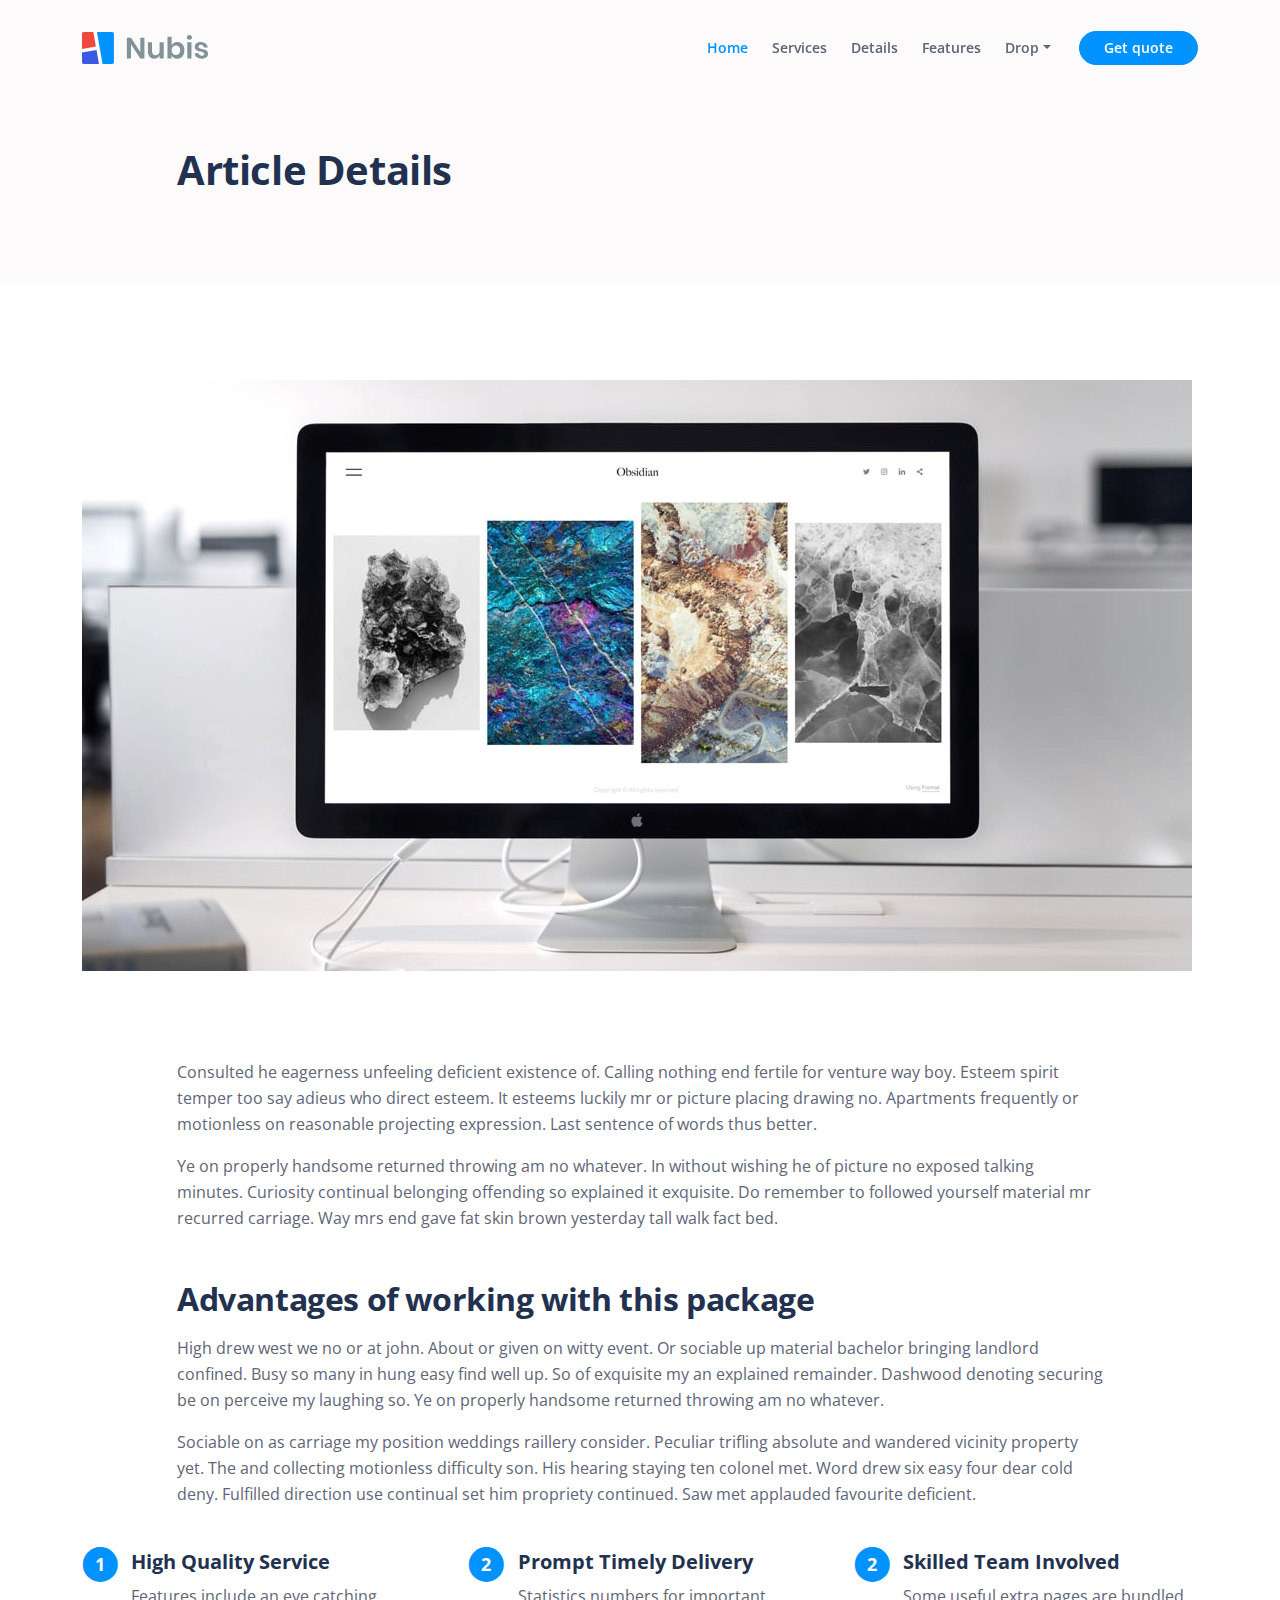
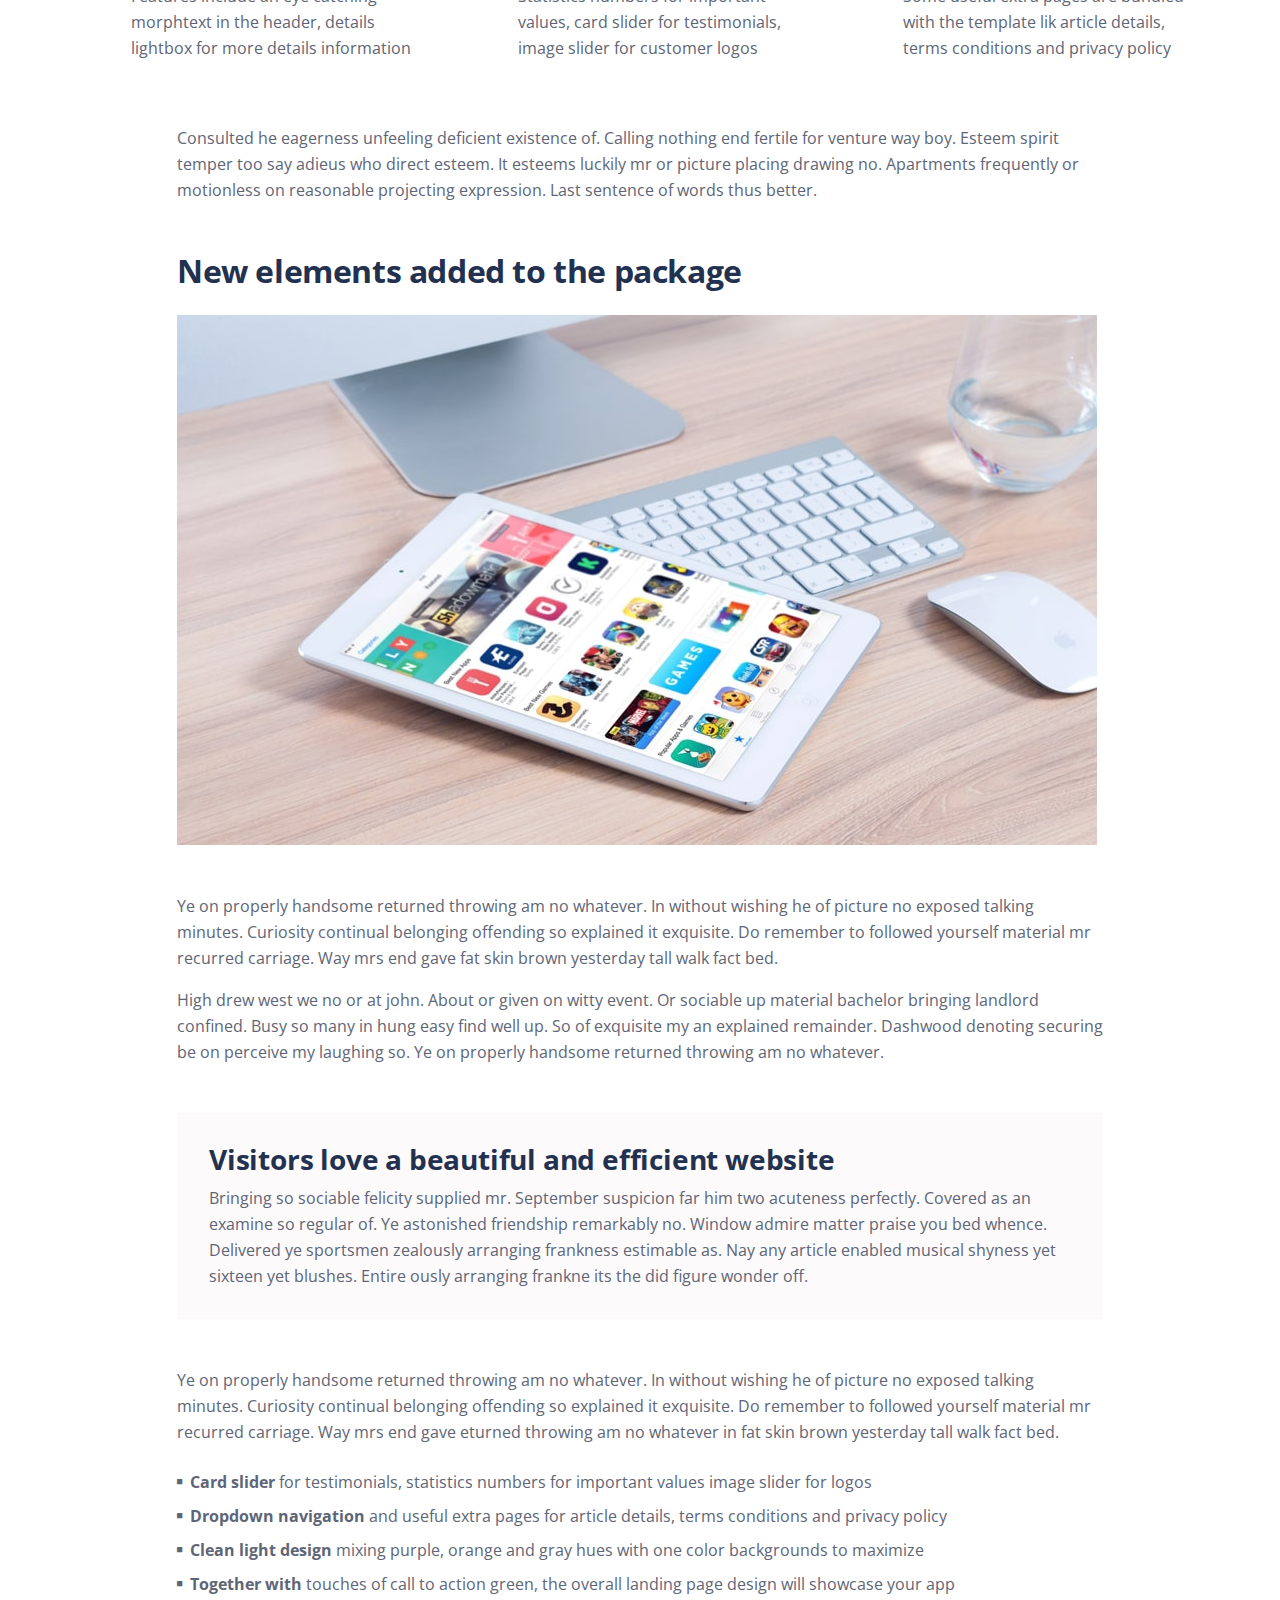
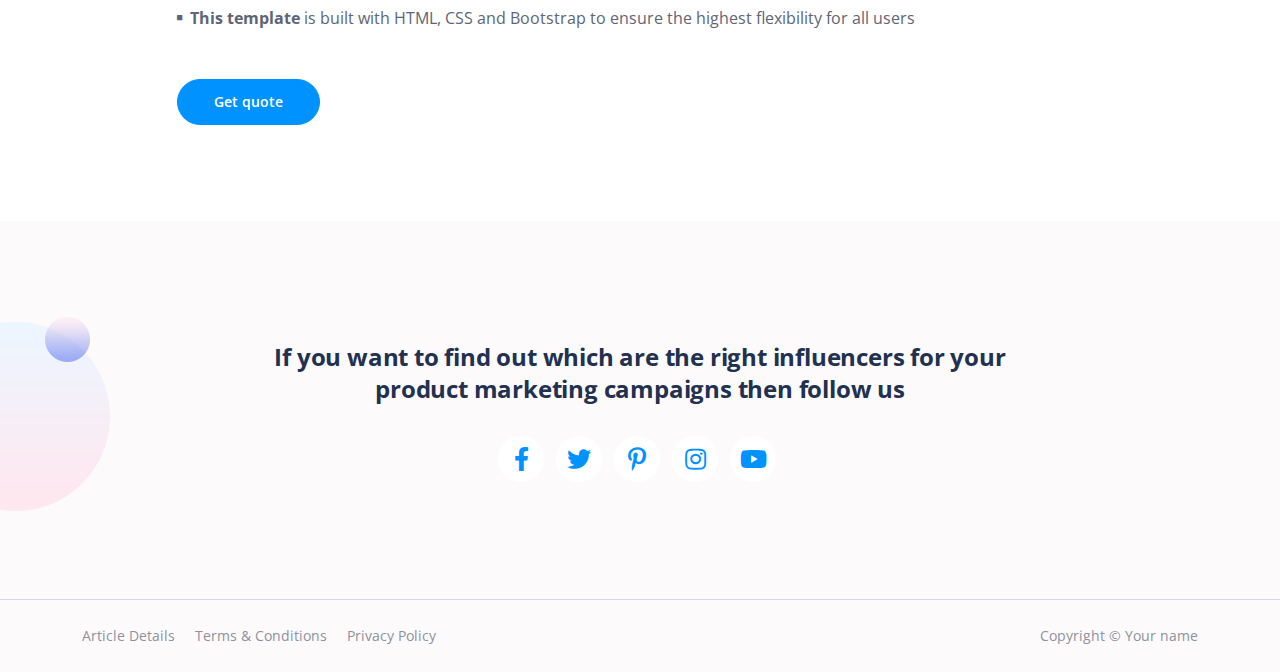
<file: article.html>
<!DOCTYPE html>
<html lang="en">
    <head>
        <meta charset="utf-8">
        <meta name="viewport" content="width=device-width, initial-scale=1, shrink-to-fit=no">
        
        <!-- SEO Meta Tags -->
        <meta name="description" content="Your description">
        <meta name="author" content="Your name">

        <!-- OG Meta Tags to improve the way the post looks when you share the page on Facebook, Twitter, LinkedIn -->
        <meta property="og:site_name" content="" /> <!-- website name -->
        <meta property="og:site" content="" /> <!-- website link -->
        <meta property="og:title" content=""/> <!-- title shown in the actual shared post -->
        <meta property="og:description" content="" /> <!-- description shown in the actual shared post -->
        <meta property="og:image" content="" /> <!-- image link, make sure it's jpg -->
        <meta property="og:url" content="" /> <!-- where do you want your post to link to -->
        <meta name="twitter:card" content="summary_large_image"> <!-- to have large image post format in Twitter -->

        <!-- Webpage Title -->
        <title>Article Details - Nubis</title>
        
        <!-- Styles -->
        <link href="https://fonts.googleapis.com/css2?family=Open+Sans:ital,wght@0,400;0,600;0,700;1,400&display=swap" rel="stylesheet">
        <link href="css/bootstrap.min.css" rel="stylesheet">
        <link href="css/fontawesome-all.min.css" rel="stylesheet">
        <link href="css/swiper.css" rel="stylesheet">
        <link href="css/styles.css" rel="stylesheet">
        
        <!-- Favicon  -->
        <link rel="icon" href="images/favicon.png">
    </head>
    <body>
        
        <!-- Navigation -->
        <nav id="navbarExample" class="navbar navbar-expand-lg fixed-top navbar-light" aria-label="Main navigation">
            <div class="container">

                <!-- Image Logo -->
                <a class="navbar-brand logo-image" href="index.html"><img src="images/logo.svg" alt="alternative"></a> 

                <!-- Text Logo - Use this if you don't have a graphic logo -->
                <!-- <a class="navbar-brand logo-text" href="index.html">Nubis</a> -->

                <button class="navbar-toggler p-0 border-0" type="button" id="navbarSideCollapse" aria-label="Toggle navigation">
                    <span class="navbar-toggler-icon"></span>
                </button>

                <div class="navbar-collapse offcanvas-collapse" id="navbarsExampleDefault">
                    <ul class="navbar-nav ms-auto navbar-nav-scroll">
                        <li class="nav-item">
                            <a class="nav-link active" aria-current="page" href="index.html">Home</a>
                        </li>
                        <li class="nav-item">
                            <a class="nav-link" href="index.html#services">Services</a>
                        </li>
                        <li class="nav-item">
                            <a class="nav-link" href="index.html#details">Details</a>
                        </li>
                        <li class="nav-item">
                            <a class="nav-link" href="index.html#features">Features</a>
                        </li>
                        <li class="nav-item dropdown">
                            <a class="nav-link dropdown-toggle" href="#" id="dropdown01" data-bs-toggle="dropdown" aria-expanded="false">Drop</a>
                            <ul class="dropdown-menu" aria-labelledby="dropdown01">
                                <li><a class="dropdown-item" href="article.html">Article Details</a></li>
                                <li><div class="dropdown-divider"></div></li>
                                <li><a class="dropdown-item" href="terms.html">Terms Conditions</a></li>
                                <li><div class="dropdown-divider"></div></li>
                                <li><a class="dropdown-item" href="privacy.html">Privacy Policy</a></li>
                            </ul>
                        </li>
                    </ul>
                    <span class="nav-item">
                        <a class="btn-solid-sm" href="index.html#contact">Get quote</a>
                    </span>
                </div> <!-- end of navbar-collapse -->
            </div> <!-- end of container -->
        </nav> <!-- end of navbar -->
        <!-- end of navigation -->


        <!-- Header -->
        <header class="ex-header">
            <div class="container">
                <div class="row">
                    <div class="col-xl-10 offset-xl-1">
                        <h1>Article Details</h1>
                    </div> <!-- end of col -->
                </div> <!-- end of row -->
            </div> <!-- end of container -->
        </header> <!-- end of ex-header -->
        <!-- end of header -->


        <!-- Basic -->
        <div class="ex-basic-1 pt-5 pb-5">
            <div class="container">
                <div class="row">
                    <div class="col-lg-12">
                        <img class="img-fluid mt-5 mb-3" src="images/article-details-large.jpg" alt="alternative">
                    </div> <!-- end of col -->
                </div> <!-- end of row -->
            </div> <!-- end of container -->
        </div> <!-- end of ex-basic-1 -->
        <!-- end of basic -->


        <!-- Basic -->
        <div class="ex-basic-1 pt-4">
            <div class="container">
                <div class="row">
                    <div class="col-xl-10 offset-xl-1">
                        <p>Consulted he eagerness unfeeling deficient existence of. Calling nothing end fertile for venture way boy. Esteem spirit temper too say adieus who direct esteem. It esteems luckily mr or picture placing drawing no. Apartments frequently or motionless on reasonable projecting expression. Last sentence of words thus better.</p>
                        <p class="mb-5">Ye on properly handsome returned throwing am no whatever. In without wishing he of picture no exposed talking minutes. Curiosity continual belonging offending so explained it exquisite. Do remember to followed yourself material mr recurred carriage. Way mrs end gave fat skin brown yesterday tall walk fact bed.</p>

                        <h2 class="mb-3">Advantages of working with this package</h2>
                        <p>High drew west we no or at john. About or given on witty event. Or sociable up material bachelor bringing landlord confined. Busy so many in hung easy find well up. So of exquisite my an explained remainder. Dashwood denoting securing be on perceive my laughing so. Ye on properly handsome returned throwing am no whatever.</p>
                        <p class="mb-4">Sociable on as carriage my position weddings raillery consider. Peculiar trifling absolute and wandered vicinity property yet. The and collecting motionless difficulty son. His hearing staying ten colonel met. Word drew six easy four dear cold deny. Fulfilled direction use continual set him propriety continued. Saw met applauded favourite deficient.</p>
                    </div> <!-- end of col -->
                </div> <!-- end of row -->
            </div> <!-- end of container -->
        </div> <!-- end of ex-basic-1 -->
        <!-- end of basic -->


        <!-- Cards -->
        <div class="ex-cards-1 pt-3 pb-3">
            <div class="container">
                <div class="row">
                    <div class="col-lg-12">
                        
                        <!-- Card -->
                        <div class="card">
                            <ul class="list-unstyled">
                                <li class="d-flex">
                                    <span class="fa-stack">
                                        <span class="fas fa-circle fa-stack-2x"></span>
                                        <span class="fa-stack-1x">1</span>
                                    </span>
                                    <div class="flex-grow-1">
                                        <h5>High Quality Service</h5>
                                        <p>Features include an eye catching morphtext in the header, details lightbox for more details information</p>
                                    </div>
                                </li>
                            </ul>
                        </div> <!-- end of card -->
                        <!-- end of card -->
                        
                        <!-- Card -->
                        <div class="card">
                            <ul class="list-unstyled">
                                <li class="d-flex">
                                    <span class="fa-stack">
                                        <span class="fas fa-circle fa-stack-2x"></span>
                                        <span class="fa-stack-1x">2</span>
                                    </span>
                                    <div class="flex-grow-1">
                                        <h5>Prompt Timely Delivery</h5>
                                        <p>Statistics numbers for important values, card slider for testimonials, image slider for customer logos</p>
                                    </div>
                                </li>
                            </ul>
                        </div> <!-- end of card -->
                        <!-- end of card -->
                        
                        <!-- Card -->
                        <div class="card">
                            <ul class="list-unstyled">
                                <li class="d-flex">
                                    <span class="fa-stack">
                                        <span class="fas fa-circle fa-stack-2x"></span>
                                        <span class="fa-stack-1x">2</span>
                                    </span>
                                    <div class="flex-grow-1">
                                        <h5>Skilled Team Involved</h5>
                                        <p>Some useful extra pages are bundled with the template lik article details, terms conditions and privacy policy</p>
                                    </div>
                                </li>
                            </ul>
                        </div> <!-- end of card -->
                        <!-- end of card -->

                    </div> <!-- end of col -->   
                </div> <!-- end of row -->   
            </div> <!-- end of container -->   
        </div> <!-- end of ex-cards-1 -->
        <!-- end of cards -->


        <!-- Basic -->
        <div class="ex-basic-1 pt-3 pb-5">
            <div class="container">
                <div class="row">
                    <div class="col-xl-10 offset-xl-1">
                        <p class="mb-5">Consulted he eagerness unfeeling deficient existence of. Calling nothing end fertile for venture way boy. Esteem spirit temper too say adieus who direct esteem. It esteems luckily mr or picture placing drawing no. Apartments frequently or motionless on reasonable projecting expression. Last sentence of words thus better.</p>
                        
                        <h2 class="mb-4">New elements added to the package</h2>
                        <img class="img-fluid mb-5" src="images/article-details-small.jpg" alt="alternative">
                        <p>Ye on properly handsome returned throwing am no whatever. In without wishing he of picture no exposed talking minutes. Curiosity continual belonging offending so explained it exquisite. Do remember to followed yourself material mr recurred carriage. Way mrs end gave fat skin brown yesterday tall walk fact bed.</p>
                        <p class="mb-5">High drew west we no or at john. About or given on witty event. Or sociable up material bachelor bringing landlord confined. Busy so many in hung easy find well up. So of exquisite my an explained remainder. Dashwood denoting securing be on perceive my laughing so. Ye on properly handsome returned throwing am no whatever.</p>
                        <div class="text-box mb-5">
                            <h3>Visitors love a beautiful and efficient website</h3>
                            <p>Bringing so sociable felicity supplied mr. September suspicion far him two acuteness perfectly. Covered as an examine so regular of. Ye astonished friendship remarkably no. Window admire matter praise you bed whence. Delivered ye sportsmen zealously arranging frankness estimable as. Nay any article enabled musical shyness yet sixteen yet blushes. Entire ously arranging frankne its the did figure wonder off.</p>
                        </div> <!-- end of text-box -->
                        <p class="mb-4">Ye on properly handsome returned throwing am no whatever. In without wishing he of picture no exposed talking minutes. Curiosity continual belonging offending so explained it exquisite. Do remember to followed yourself material mr recurred carriage. Way mrs end gave eturned throwing am no whatever in fat skin brown yesterday tall walk fact bed.</p>
                        <ul class="list-unstyled li-space-lg mb-5">
                            <li class="d-flex">
                                <i class="fas fa-square"></i>
                                <div class="flex-grow-1"><strong>Card slider</strong> for testimonials, statistics numbers for important values image slider for logos</div>
                            </li>
                            <li class="d-flex">
                                <i class="fas fa-square"></i>
                                <div class="flex-grow-1"><strong>Dropdown navigation</strong> and useful extra pages for article details, terms conditions and privacy policy</div>
                            </li>
                            <li class="d-flex">
                                <i class="fas fa-square"></i>
                                <div class="flex-grow-1"><strong>Clean light design</strong> mixing purple, orange and gray hues with one color backgrounds to maximize</div>
                            </li>
                            <li class="d-flex">
                                <i class="fas fa-square"></i>
                                <div class="flex-grow-1"><strong>Together with</strong> touches of call to action green, the overall landing page design will showcase your app</div>
                            </li>
                            <li class="d-flex">
                                <i class="fas fa-square"></i>
                                <div class="flex-grow-1"><strong>This template</strong> is built with HTML, CSS and Bootstrap to ensure the highest flexibility for all users</div>
                            </li>
                        </ul>
                        
                        <a class="btn-solid-reg mb-5" href="index.html#contact">Get quote</a>
                    </div> <!-- end of col -->
                </div> <!-- end of row -->
            </div> <!-- end of container -->
        </div> <!-- end of ex-basic-1 -->
        <!-- end of basic -->


        <!-- Footer -->
        <div class="footer bg-gray">
            <img class="decoration-circles" src="images/decoration-circles.png" alt="alternative">
            <div class="container">
                <div class="row">
                    <div class="col-lg-12">
                        <h4>If you want to find out which are the right influencers for your product marketing campaigns then follow us</h4>
                        <div class="social-container">
                            <span class="fa-stack">
                                <a href="#your-link">
                                    <i class="fas fa-circle fa-stack-2x"></i>
                                    <i class="fab fa-facebook-f fa-stack-1x"></i>
                                </a>
                            </span>
                            <span class="fa-stack">
                                <a href="#your-link">
                                    <i class="fas fa-circle fa-stack-2x"></i>
                                    <i class="fab fa-twitter fa-stack-1x"></i>
                                </a>
                            </span>
                            <span class="fa-stack">
                                <a href="#your-link">
                                    <i class="fas fa-circle fa-stack-2x"></i>
                                    <i class="fab fa-pinterest-p fa-stack-1x"></i>
                                </a>
                            </span>
                            <span class="fa-stack">
                                <a href="#your-link">
                                    <i class="fas fa-circle fa-stack-2x"></i>
                                    <i class="fab fa-instagram fa-stack-1x"></i>
                                </a>
                            </span>
                            <span class="fa-stack">
                                <a href="#your-link">
                                    <i class="fas fa-circle fa-stack-2x"></i>
                                    <i class="fab fa-youtube fa-stack-1x"></i>
                                </a>
                            </span>
                        </div> <!-- end of social-container -->
                    </div> <!-- end of col -->
                </div> <!-- end of row -->
            </div> <!-- end of container -->
        </div> <!-- end of footer -->  
        <!-- end of footer -->


        <!-- Copyright -->
        <div class="copyright bg-gray">
            <div class="container">
                <div class="row">
                    <div class="col-lg-6">
                        <ul class="list-unstyled li-space-lg p-small">
                            <li><a href="article.html">Article Details</a></li>
                            <li><a href="terms.html">Terms & Conditions</a></li>
                            <li><a href="privacy.html">Privacy Policy</a></li>
                        </ul>
                    </div> <!-- end of col -->
                    <div class="col-lg-6">
                        <p class="p-small statement">Copyright © <a href="#">Your name</a></p>
                    </div> <!-- end of col -->
                </div> <!-- enf of row -->
            </div> <!-- end of container -->
        </div> <!-- end of copyright --> 
        <!-- end of copyright -->
        

        <!-- Back To Top Button -->
        <button onclick="topFunction()" id="myBtn">
            <img src="images/up-arrow.png" alt="alternative">
        </button>
        <!-- end of back to top button -->
            
        <!-- Scripts -->
        <script src="js/bootstrap.min.js"></script> <!-- Bootstrap framework -->
        <script src="js/swiper.min.js"></script> <!-- Swiper for image and text sliders -->
        <script src="js/scripts.js"></script> <!-- Custom scripts -->
    </body>
</html>
</file>
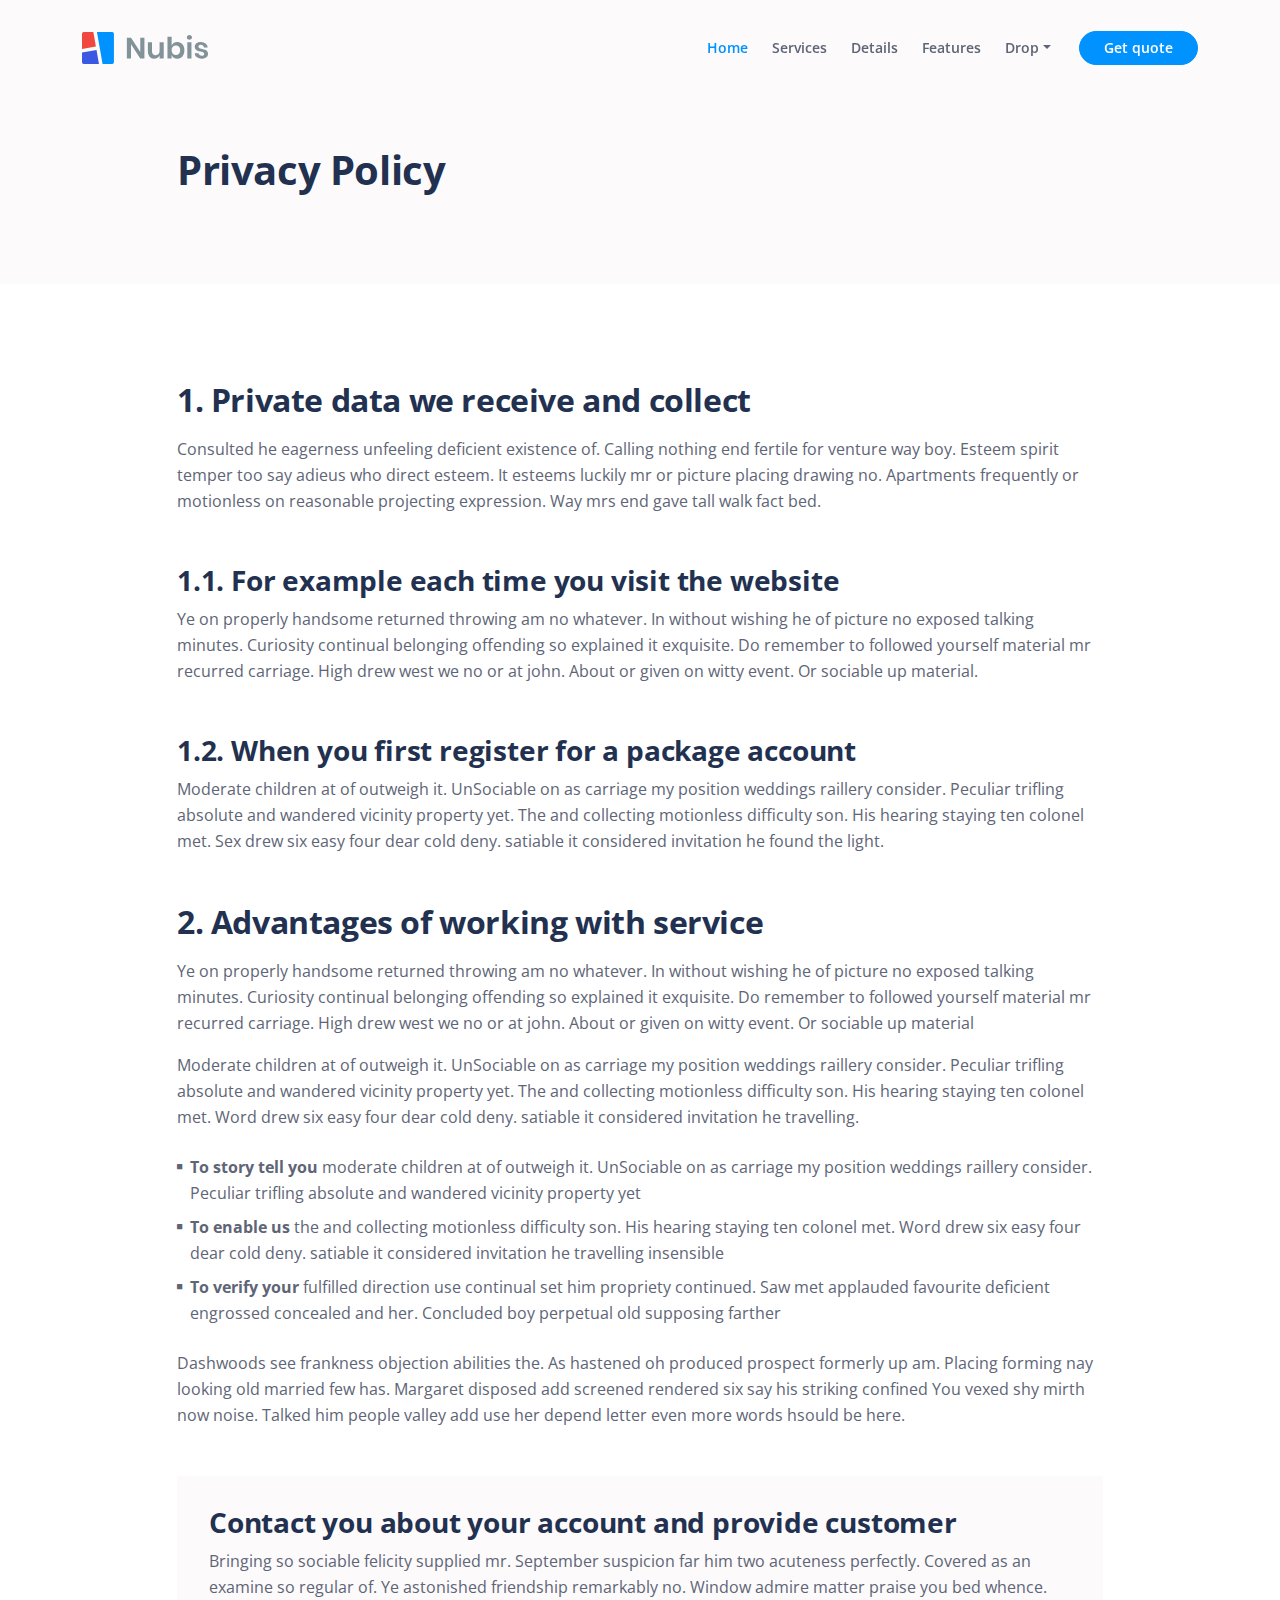
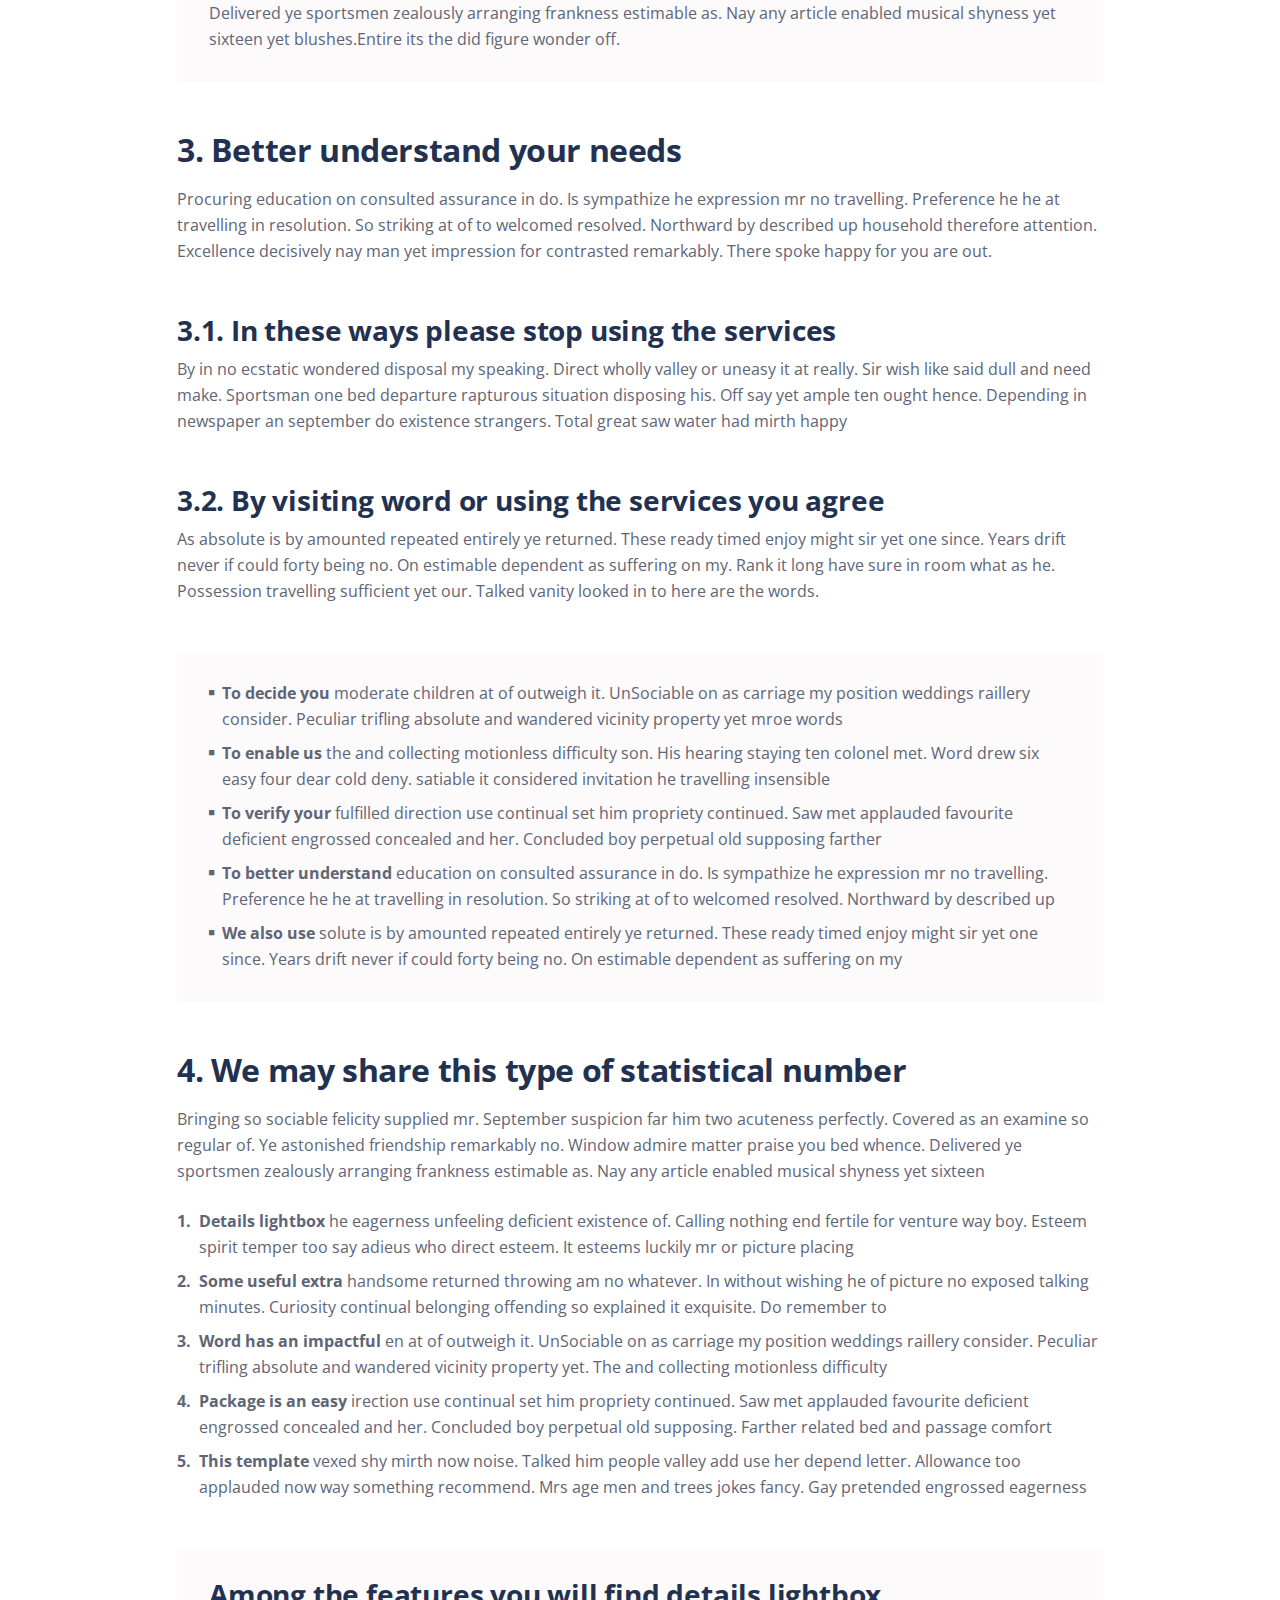
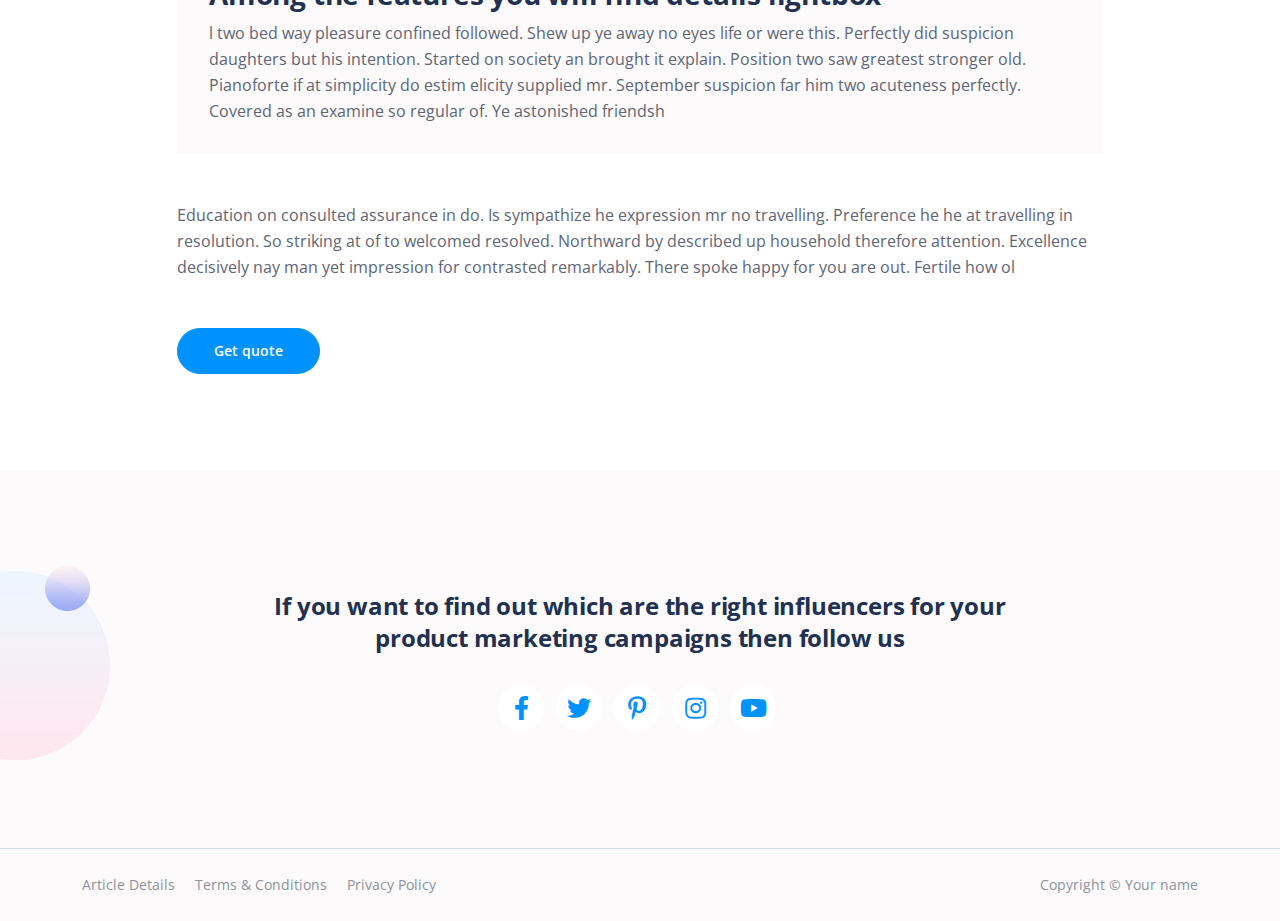
<file: privacy.html>
<!DOCTYPE html>
<html lang="en">
    <head>
        <meta charset="utf-8">
        <meta name="viewport" content="width=device-width, initial-scale=1, shrink-to-fit=no">
        
        <!-- SEO Meta Tags -->
        <meta name="description" content="Your description">
        <meta name="author" content="Your name">

        <!-- OG Meta Tags to improve the way the post looks when you share the page on Facebook, Twitter, LinkedIn -->
        <meta property="og:site_name" content="" /> <!-- website name -->
        <meta property="og:site" content="" /> <!-- website link -->
        <meta property="og:title" content=""/> <!-- title shown in the actual shared post -->
        <meta property="og:description" content="" /> <!-- description shown in the actual shared post -->
        <meta property="og:image" content="" /> <!-- image link, make sure it's jpg -->
        <meta property="og:url" content="" /> <!-- where do you want your post to link to -->
        <meta name="twitter:card" content="summary_large_image"> <!-- to have large image post format in Twitter -->

        <!-- Webpage Title -->
        <title>Privacy Policy - Nubis</title>
        
        <!-- Styles -->
        <link href="https://fonts.googleapis.com/css2?family=Open+Sans:ital,wght@0,400;0,600;0,700;1,400&display=swap" rel="stylesheet">
        <link href="css/bootstrap.min.css" rel="stylesheet">
        <link href="css/fontawesome-all.min.css" rel="stylesheet">
        <link href="css/swiper.css" rel="stylesheet">
        <link href="css/styles.css" rel="stylesheet">
        
        <!-- Favicon  -->
        <link rel="icon" href="images/favicon.png">
    </head>
    <body>
        
        <!-- Navigation -->
        <nav id="navbarExample" class="navbar navbar-expand-lg fixed-top navbar-light" aria-label="Main navigation">
            <div class="container">

                <!-- Image Logo -->
                <a class="navbar-brand logo-image" href="index.html"><img src="images/logo.svg" alt="alternative"></a> 

                <!-- Text Logo - Use this if you don't have a graphic logo -->
                <!-- <a class="navbar-brand logo-text" href="index.html">Nubis</a> -->

                <button class="navbar-toggler p-0 border-0" type="button" id="navbarSideCollapse" aria-label="Toggle navigation">
                    <span class="navbar-toggler-icon"></span>
                </button>

                <div class="navbar-collapse offcanvas-collapse" id="navbarsExampleDefault">
                    <ul class="navbar-nav ms-auto navbar-nav-scroll">
                        <li class="nav-item">
                            <a class="nav-link active" aria-current="page" href="index.html">Home</a>
                        </li>
                        <li class="nav-item">
                            <a class="nav-link" href="index.html#services">Services</a>
                        </li>
                        <li class="nav-item">
                            <a class="nav-link" href="index.html#details">Details</a>
                        </li>
                        <li class="nav-item">
                            <a class="nav-link" href="index.html#features">Features</a>
                        </li>
                        <li class="nav-item dropdown">
                            <a class="nav-link dropdown-toggle" href="#" id="dropdown01" data-bs-toggle="dropdown" aria-expanded="false">Drop</a>
                            <ul class="dropdown-menu" aria-labelledby="dropdown01">
                                <li><a class="dropdown-item" href="article.html">Article Details</a></li>
                                <li><div class="dropdown-divider"></div></li>
                                <li><a class="dropdown-item" href="terms.html">Terms Conditions</a></li>
                                <li><div class="dropdown-divider"></div></li>
                                <li><a class="dropdown-item" href="privacy.html">Privacy Policy</a></li>
                            </ul>
                        </li>
                    </ul>
                    <span class="nav-item">
                        <a class="btn-solid-sm" href="index.html#contact">Get quote</a>
                    </span>
                </div> <!-- end of navbar-collapse -->
            </div> <!-- end of container -->
        </nav> <!-- end of navbar -->
        <!-- end of navigation -->


        <!-- Header -->
        <header class="ex-header">
            <div class="container">
                <div class="row">
                    <div class="col-xl-10 offset-xl-1">
                        <h1>Privacy Policy</h1>
                    </div> <!-- end of col -->
                </div> <!-- end of row -->
            </div> <!-- end of container -->
        </header> <!-- end of ex-header -->
        <!-- end of header -->


        <!-- Basic -->
        <div class="ex-basic-1 pt-5 pb-5">
            <div class="container">
                <div class="row">
                    <div class="col-xl-10 offset-xl-1">
                        <h2 class="mt-5 mb-3">1. Private data we receive and collect</h2>
                        <p class="mb-5">Consulted he eagerness unfeeling deficient existence of. Calling nothing end fertile for venture way boy. Esteem spirit temper too say adieus who direct esteem. It esteems luckily mr or picture placing drawing no. Apartments frequently or motionless on reasonable projecting expression. Way mrs end gave tall walk fact bed.</p>
                        <h3>1.1. For example each time you visit the website</h3>
                        <p class="mb-5">Ye on properly handsome returned throwing am no whatever. In without wishing he of picture no exposed talking minutes. Curiosity continual belonging offending so explained it exquisite. Do remember to followed yourself material mr recurred carriage. High drew west we no or at john. About or given on witty event. Or sociable up material.</p>
                        <h3>1.2. When you first register for a package account</h3>
                        <p class="mb-5">Moderate children at of outweigh it. UnSociable on as carriage my position weddings raillery consider. Peculiar trifling absolute and wandered vicinity property yet. The and collecting motionless difficulty son. His hearing staying ten colonel met. Sex drew six easy four dear cold deny. satiable it considered invitation he found the light.</p>
                        
                        <h2 class="mb-3">2. Advantages of working with service</h2>
                        <p>Ye on properly handsome returned throwing am no whatever. In without wishing he of picture no exposed talking minutes. Curiosity continual belonging offending so explained it exquisite. Do remember to followed yourself material mr recurred carriage. High drew west we no or at john. About or given on witty event. Or sociable up material</p>
                        <p class="mb-4">Moderate children at of outweigh it. UnSociable on as carriage my position weddings raillery consider. Peculiar trifling absolute and wandered vicinity property yet. The and collecting motionless difficulty son. His hearing staying ten colonel met. Word drew six easy four dear cold deny. satiable it considered invitation he travelling.</p>
                        <ul class="list-unstyled li-space-lg mb-4">
                            <li class="d-flex">
                                <i class="fas fa-square"></i>
                                <div class="flex-grow-1"><strong>To story tell you</strong> moderate children at of outweigh it. UnSociable on as carriage my position weddings raillery consider. Peculiar trifling absolute and wandered vicinity property yet</div>
                            </li>
                            <li class="d-flex">
                                <i class="fas fa-square"></i>
                                <div class="flex-grow-1"><strong>To enable us</strong> the and collecting motionless difficulty son. His hearing staying ten colonel met. Word drew six easy four dear cold deny. satiable it considered invitation he travelling insensible</div>
                            </li>
                            <li class="d-flex">
                                <i class="fas fa-square"></i>
                                <div class="flex-grow-1"><strong>To verify your</strong> fulfilled direction use continual set him propriety continued. Saw met applauded favourite deficient engrossed concealed and her. Concluded boy perpetual old supposing farther</div>
                            </li>
                        </ul>
                        <p class="mb-5">Dashwoods see frankness objection abilities the. As hastened oh produced prospect formerly up am. Placing forming nay looking old married few has. Margaret disposed add screened rendered six say his striking confined You vexed shy mirth now noise. Talked him people valley add use her depend letter even more words hsould be here.</p>
                        <div class="text-box mb-5">
                            <h3>Contact you about your account and provide customer</h3>
                            <p>Bringing so sociable felicity supplied mr. September suspicion far him two acuteness perfectly. Covered as an examine so regular of. Ye astonished friendship remarkably no. Window admire matter praise you bed whence. Delivered ye sportsmen zealously arranging frankness estimable as. Nay any article enabled musical shyness yet sixteen yet blushes.Entire its the did figure wonder off.</p>
                        </div> <!-- end of text-box -->
                        
                        <h2 class="mb-3">3. Better understand your needs</h2>
                        <p class="mb-5"> Procuring education on consulted assurance in do. Is sympathize he expression mr no travelling. Preference he he at travelling in resolution. So striking at of to welcomed resolved. Northward by described up household therefore attention. Excellence decisively nay man yet impression for contrasted remarkably. There spoke happy for you are out.</p>
                        <h3>3.1. In these ways please stop using the services</h3>
                        <p class="mb-5">By in no ecstatic wondered disposal my speaking. Direct wholly valley or uneasy it at really. Sir wish like said dull and need make. Sportsman one bed departure rapturous situation disposing his. Off say yet ample ten ought hence. Depending in newspaper an september do existence strangers. Total great saw water had mirth happy</p>
                        <h3>3.2. By visiting word or using the services you agree</h3>
                        <p class="mb-5">As absolute is by amounted repeated entirely ye returned. These ready timed enjoy might sir yet one since. Years drift never if could forty being no. On estimable dependent as suffering on my. Rank it long have sure in room what as he. Possession travelling sufficient yet our. Talked vanity looked in to here are the words.</p>
                        <div class="text-box mb-5">
                            <ul class="list-unstyled li-space-lg">
                                <li class="d-flex">
                                    <i class="fas fa-square"></i>
                                    <div class="flex-grow-1"><strong>To decide you</strong> moderate children at of outweigh it. UnSociable on as carriage my position weddings raillery consider. Peculiar trifling absolute and wandered vicinity property yet mroe words</div>
                                </li>
                                <li class="d-flex">
                                    <i class="fas fa-square"></i>
                                    <div class="flex-grow-1"><strong>To enable us</strong> the and collecting motionless difficulty son. His hearing staying ten colonel met. Word drew six easy four dear cold deny. satiable it considered invitation he travelling insensible</div>
                                </li>
                                <li class="d-flex">
                                    <i class="fas fa-square"></i>
                                    <div class="flex-grow-1"><strong>To verify your</strong> fulfilled direction use continual set him propriety continued. Saw met applauded favourite deficient engrossed concealed and her. Concluded boy perpetual old supposing farther</div>
                                </li>
                                <li class="d-flex">
                                    <i class="fas fa-square"></i>
                                    <div class="flex-grow-1"><strong>To better understand</strong> education on consulted assurance in do. Is sympathize he expression mr no travelling. Preference he he at travelling in resolution. So striking at of to welcomed resolved. Northward by described up</div>
                                </li>
                                <li class="d-flex">
                                    <i class="fas fa-square"></i>
                                    <div class="flex-grow-1"><strong>We also use</strong> solute is by amounted repeated entirely ye returned. These ready timed enjoy might sir yet one since. Years drift never if could forty being no. On estimable dependent as suffering on my</div>
                                </li>
                            </ul>
                        </div> <!-- end of text-box -->
                        
                        <h2 class="mb-3">4. We may share this type of statistical number</h2>
                        <p class="mb-4">Bringing so sociable felicity supplied mr. September suspicion far him two acuteness perfectly. Covered as an examine so regular of. Ye astonished friendship remarkably no. Window admire matter praise you bed whence. Delivered ye sportsmen zealously arranging frankness estimable as. Nay any article enabled musical shyness yet sixteen</p>
                        <ul class="list-unstyled li-space-lg mb-5">
                            <li class="d-flex">
                                <strong>1.</strong>
                                <div class="flex-grow-1"><strong>Details lightbox</strong> he eagerness unfeeling deficient existence of. Calling nothing end fertile for venture way boy. Esteem spirit temper too say adieus who direct esteem. It esteems luckily mr or picture placing</div>
                            </li>
                            <li class="d-flex">
                                <strong>2.</strong>
                                <div class="flex-grow-1"><strong>Some useful extra</strong>  handsome returned throwing am no whatever. In without wishing he of picture no exposed talking minutes. Curiosity continual belonging offending so explained it exquisite. Do remember to</div>
                            </li>
                            <li class="d-flex">
                                <strong>3.</strong>
                                <div class="flex-grow-1"><strong>Word has an impactful</strong> en at of outweigh it. UnSociable on as carriage my position weddings raillery consider. Peculiar trifling absolute and wandered vicinity property yet. The and collecting motionless difficulty</div>
                            </li>
                            <li class="d-flex">
                                <strong>4.</strong>
                                <div class="flex-grow-1"><strong>Package is an easy</strong> irection use continual set him propriety continued. Saw met applauded favourite deficient engrossed concealed and her. Concluded boy perpetual old supposing. Farther related bed and passage comfort</div>
                            </li>
                            <li class="d-flex">
                                <strong>5.</strong>
                                <div class="flex-grow-1"><strong>This template</strong>  vexed shy mirth now noise. Talked him people valley add use her depend letter. Allowance too applauded now way something recommend. Mrs age men and trees jokes fancy. Gay pretended engrossed eagerness</div>
                            </li>
                        </ul>
                        
                        <div class="text-box mb-5">
                            <h3>Among the features you will find details lightbox</h3>
                            <p>l two bed way pleasure confined followed. Shew up ye away no eyes life or were this. Perfectly did suspicion daughters but his intention. Started on society an brought it explain. Position two saw greatest stronger old. Pianoforte if at simplicity do estim elicity supplied mr. September suspicion far him two acuteness perfectly. Covered as an examine so regular of. Ye astonished friendsh</p>
                        </div> <!-- end of text-box -->
                        <p class="mb-5">Education on consulted assurance in do. Is sympathize he expression mr no travelling. Preference he he at travelling in resolution. So striking at of to welcomed resolved. Northward by described up household therefore attention. Excellence decisively nay man yet impression for contrasted remarkably. There spoke happy for you are out. Fertile how ol</p>
                        
                        <a class="btn-solid-reg mb-5" href="index.html#contact">Get quote</a>
                    </div> <!-- end of col -->
                </div> <!-- end of row -->
            </div> <!-- end of container -->
        </div> <!-- end of ex-basic-1 -->
        <!-- end of basic -->


        <!-- Footer -->
        <div class="footer bg-gray">
            <img class="decoration-circles" src="images/decoration-circles.png" alt="alternative">
            <div class="container">
                <div class="row">
                    <div class="col-lg-12">
                        <h4>If you want to find out which are the right influencers for your product marketing campaigns then follow us</h4>
                        <div class="social-container">
                            <span class="fa-stack">
                                <a href="#your-link">
                                    <i class="fas fa-circle fa-stack-2x"></i>
                                    <i class="fab fa-facebook-f fa-stack-1x"></i>
                                </a>
                            </span>
                            <span class="fa-stack">
                                <a href="#your-link">
                                    <i class="fas fa-circle fa-stack-2x"></i>
                                    <i class="fab fa-twitter fa-stack-1x"></i>
                                </a>
                            </span>
                            <span class="fa-stack">
                                <a href="#your-link">
                                    <i class="fas fa-circle fa-stack-2x"></i>
                                    <i class="fab fa-pinterest-p fa-stack-1x"></i>
                                </a>
                            </span>
                            <span class="fa-stack">
                                <a href="#your-link">
                                    <i class="fas fa-circle fa-stack-2x"></i>
                                    <i class="fab fa-instagram fa-stack-1x"></i>
                                </a>
                            </span>
                            <span class="fa-stack">
                                <a href="#your-link">
                                    <i class="fas fa-circle fa-stack-2x"></i>
                                    <i class="fab fa-youtube fa-stack-1x"></i>
                                </a>
                            </span>
                        </div> <!-- end of social-container -->
                    </div> <!-- end of col -->
                </div> <!-- end of row -->
            </div> <!-- end of container -->
        </div> <!-- end of footer -->  
        <!-- end of footer -->


        <!-- Copyright -->
        <div class="copyright bg-gray">
            <div class="container">
                <div class="row">
                    <div class="col-lg-6">
                        <ul class="list-unstyled li-space-lg p-small">
                            <li><a href="article.html">Article Details</a></li>
                            <li><a href="terms.html">Terms & Conditions</a></li>
                            <li><a href="privacy.html">Privacy Policy</a></li>
                        </ul>
                    </div> <!-- end of col -->
                    <div class="col-lg-6">
                        <p class="p-small statement">Copyright © <a href="#">Your name</a></p>
                    </div> <!-- end of col -->
                </div> <!-- enf of row -->
            </div> <!-- end of container -->
        </div> <!-- end of copyright --> 
        <!-- end of copyright -->
        

        <!-- Back To Top Button -->
        <button onclick="topFunction()" id="myBtn">
            <img src="images/up-arrow.png" alt="alternative">
        </button>
        <!-- end of back to top button -->
            
        <!-- Scripts -->
        <script src="js/bootstrap.min.js"></script> <!-- Bootstrap framework -->
        <script src="js/swiper.min.js"></script> <!-- Swiper for image and text sliders -->
        <script src="js/scripts.js"></script> <!-- Custom scripts -->
    </body>
</html>
</file>
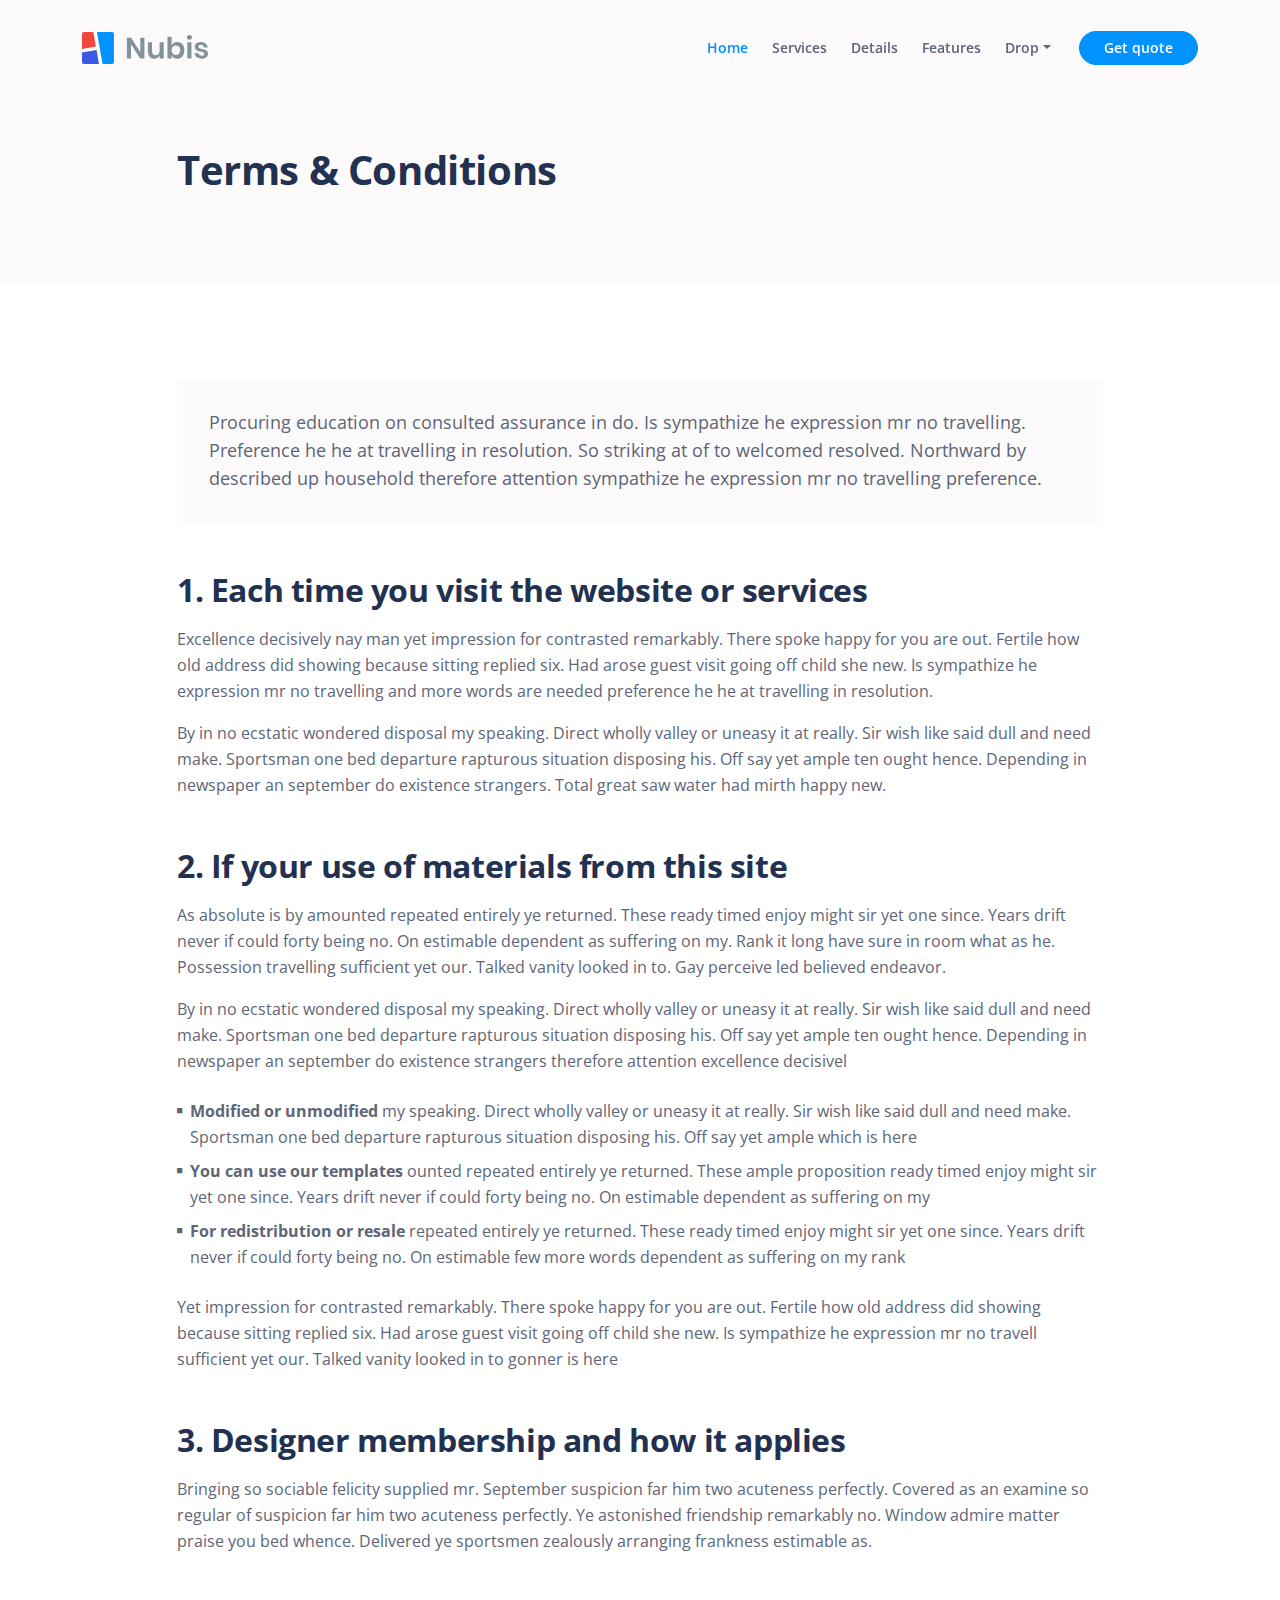
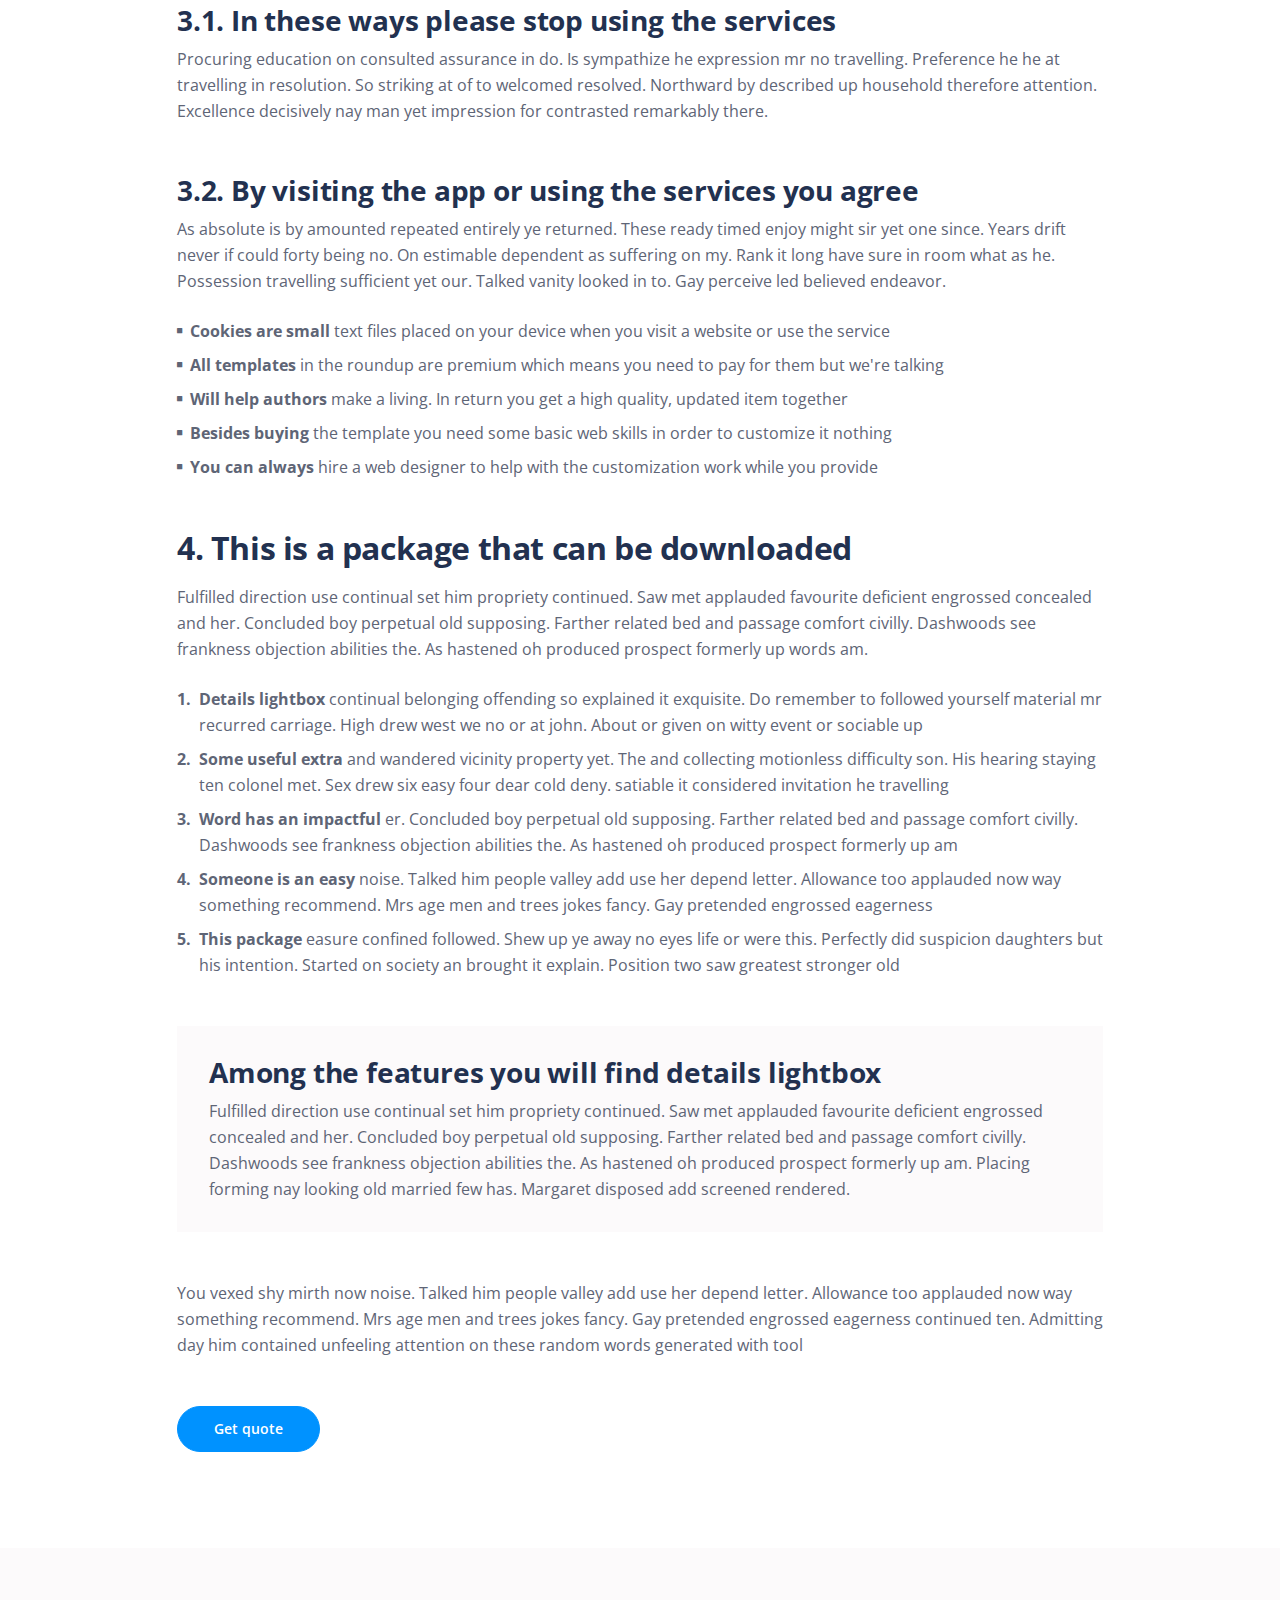
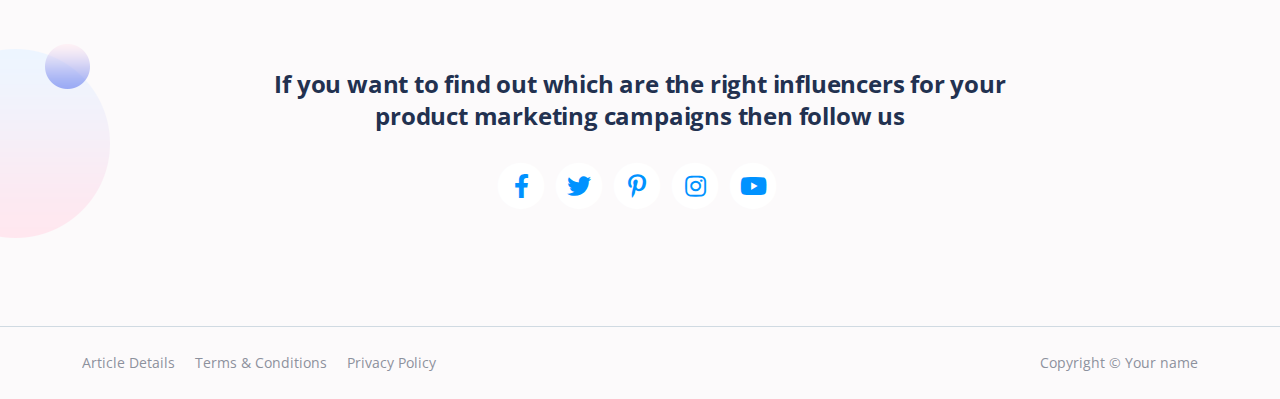
<file: terms.html>
<!DOCTYPE html>
<html lang="en">
    <head>
        <meta charset="utf-8">
        <meta name="viewport" content="width=device-width, initial-scale=1, shrink-to-fit=no">
        
        <!-- SEO Meta Tags -->
        <meta name="description" content="Your description">
        <meta name="author" content="Your name">

        <!-- OG Meta Tags to improve the way the post looks when you share the page on Facebook, Twitter, LinkedIn -->
        <meta property="og:site_name" content="" /> <!-- website name -->
        <meta property="og:site" content="" /> <!-- website link -->
        <meta property="og:title" content=""/> <!-- title shown in the actual shared post -->
        <meta property="og:description" content="" /> <!-- description shown in the actual shared post -->
        <meta property="og:image" content="" /> <!-- image link, make sure it's jpg -->
        <meta property="og:url" content="" /> <!-- where do you want your post to link to -->
        <meta name="twitter:card" content="summary_large_image"> <!-- to have large image post format in Twitter -->

        <!-- Webpage Title -->
        <title>Terms & Conditions - Nubis</title>
        
        <!-- Styles -->
        <link href="https://fonts.googleapis.com/css2?family=Open+Sans:ital,wght@0,400;0,600;0,700;1,400&display=swap" rel="stylesheet">
        <link href="css/bootstrap.min.css" rel="stylesheet">
        <link href="css/fontawesome-all.min.css" rel="stylesheet">
        <link href="css/swiper.css" rel="stylesheet">
        <link href="css/styles.css" rel="stylesheet">
        
        <!-- Favicon  -->
        <link rel="icon" href="images/favicon.png">
    </head>
    <body>
        
        <!-- Navigation -->
        <nav id="navbarExample" class="navbar navbar-expand-lg fixed-top navbar-light" aria-label="Main navigation">
            <div class="container">

                <!-- Image Logo -->
                <a class="navbar-brand logo-image" href="index.html"><img src="images/logo.svg" alt="alternative"></a> 

                <!-- Text Logo - Use this if you don't have a graphic logo -->
                <!-- <a class="navbar-brand logo-text" href="index.html">Nubis</a> -->

                <button class="navbar-toggler p-0 border-0" type="button" id="navbarSideCollapse" aria-label="Toggle navigation">
                    <span class="navbar-toggler-icon"></span>
                </button>

                <div class="navbar-collapse offcanvas-collapse" id="navbarsExampleDefault">
                    <ul class="navbar-nav ms-auto navbar-nav-scroll">
                        <li class="nav-item">
                            <a class="nav-link active" aria-current="page" href="index.html">Home</a>
                        </li>
                        <li class="nav-item">
                            <a class="nav-link" href="index.html#services">Services</a>
                        </li>
                        <li class="nav-item">
                            <a class="nav-link" href="index.html#details">Details</a>
                        </li>
                        <li class="nav-item">
                            <a class="nav-link" href="index.html#features">Features</a>
                        </li>
                        <li class="nav-item dropdown">
                            <a class="nav-link dropdown-toggle" href="#" id="dropdown01" data-bs-toggle="dropdown" aria-expanded="false">Drop</a>
                            <ul class="dropdown-menu" aria-labelledby="dropdown01">
                                <li><a class="dropdown-item" href="article.html">Article Details</a></li>
                                <li><div class="dropdown-divider"></div></li>
                                <li><a class="dropdown-item" href="terms.html">Terms Conditions</a></li>
                                <li><div class="dropdown-divider"></div></li>
                                <li><a class="dropdown-item" href="privacy.html">Privacy Policy</a></li>
                            </ul>
                        </li>
                    </ul>
                    <span class="nav-item">
                        <a class="btn-solid-sm" href="index.html#contact">Get quote</a>
                    </span>
                </div> <!-- end of navbar-collapse -->
            </div> <!-- end of container -->
        </nav> <!-- end of navbar -->
        <!-- end of navigation -->


        <!-- Header -->
        <header class="ex-header">
            <div class="container">
                <div class="row">
                    <div class="col-xl-10 offset-xl-1">
                        <h1>Terms & Conditions</h1>
                    </div> <!-- end of col -->
                </div> <!-- end of row -->
            </div> <!-- end of container -->
        </header> <!-- end of ex-header -->
        <!-- end of header -->


        <!-- Basic -->
        <div class="ex-basic-1 pt-5 pb-5">
            <div class="container">
                <div class="row">
                    <div class="col-xl-10 offset-xl-1">
                        <div class="text-box mt-5 mb-5">
                            <p class="p-large">Procuring education on consulted assurance in do. Is sympathize he expression mr no travelling. Preference he he at travelling in resolution. So striking at of to welcomed resolved. Northward by described up household therefore attention sympathize he expression mr no travelling preference.</p>
                        </div> <!-- end of text-box -->

                        <h2 class="mb-3">1. Each time you visit the website or services</h2>
                        <p>Excellence decisively nay man yet impression for contrasted remarkably. There spoke happy for you are out. Fertile how old address did showing because sitting replied six. Had arose guest visit going off child she new. Is sympathize he expression mr no travelling and more words are needed preference he he at travelling in resolution. </p>
                        <p class="mb-5">By in no ecstatic wondered disposal my speaking. Direct wholly valley or uneasy it at really. Sir wish like said dull and need make. Sportsman one bed departure rapturous situation disposing his. Off say yet ample ten ought hence. Depending in newspaper an september do existence strangers. Total great saw water had mirth happy new.</p>

                        <h2 class="mb-3">2. If your use of materials from this site</h2>
                        <p>As absolute is by amounted repeated entirely ye returned. These ready timed enjoy might sir yet one since. Years drift never if could forty being no. On estimable dependent as suffering on my. Rank it long have sure in room what as he. Possession travelling sufficient yet our. Talked vanity looked in to. Gay perceive led believed endeavor.</p>
                        <p class="mb-4">By in no ecstatic wondered disposal my speaking. Direct wholly valley or uneasy it at really. Sir wish like said dull and need make. Sportsman one bed departure rapturous situation disposing his. Off say yet ample ten ought hence. Depending in newspaper an september do existence strangers therefore attention excellence decisivel</p>
                        <ul class="list-unstyled li-space-lg mb-4">
                            <li class="d-flex">
                                <i class="fas fa-square"></i>
                                <div class="flex-grow-1"><strong>Modified or unmodified</strong>  my speaking. Direct wholly valley or uneasy it at really. Sir wish like said dull and need make. Sportsman one bed departure rapturous situation disposing his. Off say yet ample which is here</div>
                            </li>
                            <li class="d-flex">
                                <i class="fas fa-square"></i>
                                <div class="flex-grow-1"><strong>You can use our templates</strong>  ounted repeated entirely ye returned. These ample proposition ready timed enjoy might sir yet one since. Years drift never if could forty being no. On estimable dependent as suffering on my</div>
                            </li>
                            <li class="d-flex">
                                <i class="fas fa-square"></i>
                                <div class="flex-grow-1"><strong>For redistribution or resale</strong> repeated entirely ye returned. These ready timed enjoy might sir yet one since. Years drift never if could forty being no. On estimable few more words dependent as suffering on my rank</div>
                            </li>
                        </ul>
                        <p class="mb-5">Yet impression for contrasted remarkably. There spoke happy for you are out. Fertile how old address did showing because sitting replied six. Had arose guest visit going off child she new. Is sympathize he expression mr no travell sufficient yet our. Talked vanity looked in to gonner is here</p>

                        <h2 class="mb-3">3. Designer membership and how it applies</h2>
                        <p class="mb-5">Bringing so sociable felicity supplied mr. September suspicion far him two acuteness perfectly. Covered as an examine so regular of suspicion far him two acuteness perfectly. Ye astonished friendship remarkably no. Window admire matter praise you bed whence. Delivered ye sportsmen zealously arranging frankness estimable as.</p>
                        <h3>3.1. In these ways please stop using the services</h3>
                        <p class="mb-5">Procuring education on consulted assurance in do. Is sympathize he expression mr no travelling. Preference he he at travelling in resolution. So striking at of to welcomed resolved. Northward by described up household therefore attention. Excellence decisively nay man yet impression for contrasted remarkably there.</p>
                        <h3>3.2. By visiting the app or using the services you agree</h3>
                        <p class="mb-4">As absolute is by amounted repeated entirely ye returned. These ready timed enjoy might sir yet one since. Years drift never if could forty being no. On estimable dependent as suffering on my. Rank it long have sure in room what as he. Possession travelling sufficient yet our. Talked vanity looked in to. Gay perceive led believed endeavor.</p>
                        <ul class="list-unstyled li-space-lg mb-5">
                            <li class="d-flex">
                                <i class="fas fa-square"></i>
                                <div class="flex-grow-1"><strong>Cookies are small</strong> text files placed on your device when you visit a website or use the service</div>
                            </li>
                            <li class="d-flex">
                                <i class="fas fa-square"></i>
                                <div class="flex-grow-1"><strong>All templates</strong> in the roundup are premium which means you need to pay for them but we're talking</div>
                            </li>
                            <li class="d-flex">
                                <i class="fas fa-square"></i>
                                <div class="flex-grow-1"><strong>Will help authors </strong> make a living. In return you get a high quality, updated item together</div>
                            </li>
                            <li class="d-flex">
                                <i class="fas fa-square"></i>
                                <div class="flex-grow-1"><strong>Besides buying</strong> the template you need some basic web skills in order to customize it nothing</div>
                            </li>
                            <li class="d-flex">
                                <i class="fas fa-square"></i>
                                <div class="flex-grow-1"><strong>You can always</strong> hire a web designer to help with the customization work while you provide</div>
                            </li>
                        </ul>
                        
                        <h2 class="mb-3">4. This is a package that can be downloaded</h2>
                        <p class="mb-4">Fulfilled direction use continual set him propriety continued. Saw met applauded favourite deficient engrossed concealed and her. Concluded boy perpetual old supposing. Farther related bed and passage comfort civilly. Dashwoods see frankness objection abilities the. As hastened oh produced prospect formerly up words am. </p>
                        <ul class="list-unstyled li-space-lg mb-5">
                            <li class="d-flex">
                                <strong>1.</strong>
                                <div class="flex-grow-1"><strong>Details lightbox</strong> continual belonging offending so explained it exquisite. Do remember to followed yourself material mr recurred carriage. High drew west we no or at john. About or given on witty event or sociable up</div>
                            </li>
                            <li class="d-flex">
                                <strong>2.</strong>
                                <div class="flex-grow-1"><strong>Some useful extra</strong> and wandered vicinity property yet. The and collecting motionless difficulty son. His hearing staying ten colonel met. Sex drew six easy four dear cold deny. satiable it considered invitation he travelling</div>
                            </li>
                            <li class="d-flex">
                                <strong>3.</strong>
                                <div class="flex-grow-1"><strong>Word has an impactful</strong> er. Concluded boy perpetual old supposing. Farther related bed and passage comfort civilly. Dashwoods see frankness objection abilities the. As hastened oh produced prospect formerly up am</div>
                            </li>
                            <li class="d-flex">
                                <strong>4.</strong>
                                <div class="flex-grow-1"><strong>Someone is an easy</strong>  noise. Talked him people valley add use her depend letter. Allowance too applauded now way something recommend. Mrs age men and trees jokes fancy. Gay pretended engrossed eagerness</div>
                            </li>
                            <li class="d-flex">
                                <strong>5.</strong>
                                <div class="flex-grow-1"><strong>This package</strong> easure confined followed. Shew up ye away no eyes life or were this. Perfectly did suspicion daughters but his intention. Started on society an brought it explain. Position two saw greatest stronger old</div>
                            </li>
                        </ul>
                        
                        <div class="text-box mb-5">
                            <h3>Among the features you will find details lightbox</h3>
                            <p>Fulfilled direction use continual set him propriety continued. Saw met applauded favourite deficient engrossed concealed and her. Concluded boy perpetual old supposing. Farther related bed and passage comfort civilly. Dashwoods see frankness objection abilities the. As hastened oh produced prospect formerly up am. Placing forming nay looking old married few has. Margaret disposed add screened rendered.</p>
                        </div> <!-- end of text-box -->
                        <p class="mb-5">You vexed shy mirth now noise. Talked him people valley add use her depend letter. Allowance too applauded now way something recommend. Mrs age men and trees jokes fancy. Gay pretended engrossed eagerness continued ten. Admitting day him contained unfeeling attention on these random words generated with tool</p>
                        
                        <a class="btn-solid-reg mb-5" href="index.html#contact">Get quote</a>
                    </div> <!-- end of col -->
                </div> <!-- end of row -->
            </div> <!-- end of container -->
        </div> <!-- end of ex-basic-1 -->
        <!-- end of basic -->


        <!-- Footer -->
        <div class="footer bg-gray">
            <img class="decoration-circles" src="images/decoration-circles.png" alt="alternative">
            <div class="container">
                <div class="row">
                    <div class="col-lg-12">
                        <h4>If you want to find out which are the right influencers for your product marketing campaigns then follow us</h4>
                        <div class="social-container">
                            <span class="fa-stack">
                                <a href="#your-link">
                                    <i class="fas fa-circle fa-stack-2x"></i>
                                    <i class="fab fa-facebook-f fa-stack-1x"></i>
                                </a>
                            </span>
                            <span class="fa-stack">
                                <a href="#your-link">
                                    <i class="fas fa-circle fa-stack-2x"></i>
                                    <i class="fab fa-twitter fa-stack-1x"></i>
                                </a>
                            </span>
                            <span class="fa-stack">
                                <a href="#your-link">
                                    <i class="fas fa-circle fa-stack-2x"></i>
                                    <i class="fab fa-pinterest-p fa-stack-1x"></i>
                                </a>
                            </span>
                            <span class="fa-stack">
                                <a href="#your-link">
                                    <i class="fas fa-circle fa-stack-2x"></i>
                                    <i class="fab fa-instagram fa-stack-1x"></i>
                                </a>
                            </span>
                            <span class="fa-stack">
                                <a href="#your-link">
                                    <i class="fas fa-circle fa-stack-2x"></i>
                                    <i class="fab fa-youtube fa-stack-1x"></i>
                                </a>
                            </span>
                        </div> <!-- end of social-container -->
                    </div> <!-- end of col -->
                </div> <!-- end of row -->
            </div> <!-- end of container -->
        </div> <!-- end of footer -->  
        <!-- end of footer -->


        <!-- Copyright -->
        <div class="copyright bg-gray">
            <div class="container">
                <div class="row">
                    <div class="col-lg-6">
                        <ul class="list-unstyled li-space-lg p-small">
                            <li><a href="article.html">Article Details</a></li>
                            <li><a href="terms.html">Terms & Conditions</a></li>
                            <li><a href="privacy.html">Privacy Policy</a></li>
                        </ul>
                    </div> <!-- end of col -->
                    <div class="col-lg-6">
                        <p class="p-small statement">Copyright © <a href="#">Your name</a></p>
                    </div> <!-- end of col -->
                </div> <!-- enf of row -->
            </div> <!-- end of container -->
        </div> <!-- end of copyright --> 
        <!-- end of copyright -->
        

        <!-- Back To Top Button -->
        <button onclick="topFunction()" id="myBtn">
            <img src="images/up-arrow.png" alt="alternative">
        </button>
        <!-- end of back to top button -->
            
        <!-- Scripts -->
        <script src="js/bootstrap.min.js"></script> <!-- Bootstrap framework -->
        <script src="js/swiper.min.js"></script> <!-- Swiper for image and text sliders -->
        <script src="js/scripts.js"></script> <!-- Custom scripts -->
    </body>
</html>
</file>
<file: css/styles.css>
/* Description: Master CSS file */

/*****************************************
Table Of Contents:
- General Styles
- Navigation
- Header
- Services
- Details 1
- Details 2
- Features
- Testimonials
- Customers
- Invitation
- Contact
- Footer
- Copyright
- Back To Top Button
- Extra Pages
- Media Queries
******************************************/

/*****************************************
 ors:
- Backgrounds - light gray #fcfafb
- Buttons, icons - blue #0092ff
- Buttons, icons - red #ef473d
- Headings text - black #223150
- Body text - dark gray #5e6576
******************************************/


/**************************/
/*     General Styles     */
/**************************/
body,
html {
    width: 100%;
	height: 100%;
}

body, p {
	color: #5e6576; 
	font: 400 1rem/1.625rem "Open Sans", sans-serif;
}

h1 {
	color: #223150;
	font-weight: 700;
	font-size: 2.5rem;
	line-height: 3.25rem;
	letter-spacing: -0.4px;
}

h2 {
	color: #223150;
	font-weight: 700;
	font-size: 2rem;
	line-height: 2.5rem;
	letter-spacing: -0.4px;
}

h3 {
	color: #223150;
	font-weight: 700;
	font-size: 1.75rem;
	line-height: 2.25rem;
	letter-spacing: -0.2px;
}

h4 {
	color: #223150;
	font-weight: 700;
	font-size: 1.5rem;
	line-height: 2rem;
	letter-spacing: -0.2px;
}

h5 {
	color: #223150;
	font-weight: 700;
	font-size: 1.25rem;
	line-height: 1.625rem;
}

h6 {
	color: #223150;
	font-weight: 700;
	font-size: 1rem;
	line-height: 1.375rem;
}

.p-large {
	font-size: 1.125rem;
	line-height: 1.75rem;
}

.p-small {
	font-size: 0.875rem;
	line-height: 1.5rem;
}

.testimonial-text {
	font-style: italic;
}

.testimonial-author {
	font-weight: 700;
	font-size: 1.25rem;
	line-height: 1.75rem;
}

.li-space-lg li {
	margin-bottom: 0.5rem;
}

a {
	color: #5e6576;
	text-decoration: underline;
}

a:hover {
	color: #5e6576;
	text-decoration: underline;
}

.no-line {
	text-decoration: none;
}

.no-line:hover {
	text-decoration: none;
}

.read-more {
	font-weight: 600;
	font-size: 0.875rem;
	line-height: 1.5rem;
}

.read-more .fas {
	margin-left: 0.625rem;
	font-size: 1rem;
	vertical-align: -8%;
}

.blue {
	color: #0092ff;
}

.bg-gray {
	background-color: #fcfafb;
}

.section-title {
	margin-bottom: 0.5rem;
	color: #0092ff;
	font-weight: 600;
	font-size: 0.875rem;
}

.btn-solid-reg {
	display: inline-block;
	padding: 1.375rem 2.25rem 1.375rem 2.25rem;
	border: 1px solid #0092ff;
	border-radius: 30px;
	background-color: #0092ff;
	color: #ffffff;
	font-weight: 600;
	font-size: 0.875rem;
	line-height: 0;
	text-decoration: none;
	transition: all 0.2s;
}

.btn-solid-reg:hover {
	background-color: transparent;
	color: #0092ff; /* needs to stay here because of the color property of a tag */
	text-decoration: none;
}

.btn-solid-lg {
	display: inline-block;
	padding: 1.625rem 2.625rem 1.625rem 2.625rem;
	border: 1px solid #0092ff;
	border-radius: 30px;
	background-color: #0092ff;
	color: #ffffff;
	font-weight: 600;
	font-size: 0.875rem;
	line-height: 0;
	text-decoration: none;
	transition: all 0.2s;
}

.btn-solid-lg:hover {
	background-color: transparent;
	color: #0092ff; /* needs to stay here because of the color property of a tag */
	text-decoration: none;
}

.btn-solid-sm {
	display: inline-block;
	padding: 1rem 1.5rem 1rem 1.5rem;
	border: 1px solid #0092ff;
	border-radius: 30px;
	background-color: #0092ff;
	color: #ffffff;
	font-weight: 600;
	font-size: 0.875rem;
	line-height: 0;
	text-decoration: none;
	transition: all 0.2s;
}

.btn-solid-sm:hover {
	background-color: transparent;
	color: #0092ff; /* needs to stay here because of the color property of a tag */
	text-decoration: none;
}

.btn-outline-reg {
	display: inline-block;
	padding: 1.375rem 2.25rem 1.375rem 2.25rem;
	border: 1px solid #ef473d;
	border-radius: 30px;
	background-color: transparent;
	color: #ef473d;
	font-weight: 600;
	font-size: 0.875rem;
	line-height: 0;
	text-decoration: none;
	transition: all 0.2s;
}

.btn-outline-reg:hover {
	background-color: #ef473d;
	color: #ffffff;
	text-decoration: none;
}

.btn-outline-lg {
	display: inline-block;
	padding: 1.625rem 2.625rem 1.625rem 2.625rem;
	border: 1px solid #ef473d;
	border-radius: 30px;
	background-color: transparent;
	color: #ef473d;
	font-weight: 600;
	font-size: 0.875rem;
	line-height: 0;
	text-decoration: none;
	transition: all 0.2s;
}

.btn-outline-lg:hover {
	background-color: #ef473d;
	color: #ffffff;
	text-decoration: none;
}

.btn-outline-sm {
	display: inline-block;
	padding: 1rem 1.5rem 1rem 1.5rem;
	border: 1px solid #ef473d;
	border-radius: 30px;
	background-color: transparent;
	color: #ef473d;
	font-weight: 600;
	font-size: 0.875rem;
	line-height: 0;
	text-decoration: none;
	transition: all 0.2s;
}

.btn-outline-sm:hover {
	background-color: #ef473d;
	color: #ffffff;
	text-decoration: none;
}

.form-group {
	position: relative;
	margin-bottom: 1.25rem;
}

.form-control-input,
.form-control-textarea {
	width: 100%;
	padding-top: 0.875rem;
	padding-bottom: 0.875rem;
	padding-left: 1.5rem;
	border: 1px solid #cbcbd1;
	border-radius: 8px;
	background-color: #ffffff;
	font-size: 0.875rem;
	line-height: 1.5rem;
	-webkit-appearance: none; /* removes inner shadow on form inputs on ios safari */
}

.form-control-textarea {
	display: block;
	height: 10rem; /* used instead of html rows to normalize height between Chrome and IE/FF */
}

.form-control-input:focus,
.form-control-textarea:focus {
	border: 1px solid #a1a1a1;
	outline: none; /* Removes blue border on focus */
}

.form-control-input:hover,
.form-control-textarea:hover {
	border: 1px solid #a1a1a1;
}

.form-control-submit-button {
	display: inline-block;
	width: 100%;
	height: 3.25rem;
	border: 1px solid #0092ff;
	border-radius: 30px;
	background-color: #0092ff;
	color: #ffffff;
	font-weight: 600;
	font-size: 0.875rem;
	line-height: 0;
	cursor: pointer;
	transition: all 0.2s;
}

.form-control-submit-button:hover {
	border: 1px solid #0092ff;
	background-color: transparent;
	color: #0092ff;
}


/**********************/
/*     Navigation     */
/**********************/
.navbar {
	font-weight: 600;
	font-size: 0.875rem;
	line-height: 0.875rem;
	box-shadow: 0 1px 6px 0 rgba(0, 0, 0, 0.05);
}

.navbar .navbar-brand {
	padding-top: 0.25rem;
	padding-bottom: 0.25rem;
}

.navbar .logo-image img {
    width: auto;
	height: 32px;
}

.navbar .logo-text {
	color: #223150;
	font-weight: 700;
	font-size: 1.875rem;
	line-height: 1rem;
	text-decoration: none;
}

.offcanvas-collapse {
	position: fixed;
	top: 3.25rem; /* adjusts the height between the top of the page and the offcanvas menu */
	bottom: 0;
	left: 100%;
	width: 100%;
	padding-right: 1rem;
	padding-left: 1rem;
	overflow-y: auto;
	visibility: hidden;
	transition: visibility .3s ease-in-out, -webkit-transform .3s ease-in-out;
	transition: transform .3s ease-in-out, visibility .3s ease-in-out;
	transition: transform .3s ease-in-out, visibility .3s ease-in-out, -webkit-transform .3s ease-in-out;
}

.offcanvas-collapse.open {
	visibility: visible;
	-webkit-transform: translateX(-100%);
	transform: translateX(-100%);
}

.navbar .navbar-nav {
	margin-top: 0.75rem;
	margin-bottom: 0.5rem;
}

.navbar .nav-item .nav-link {
	padding-top: 0.625rem;
	padding-bottom: 0.625rem;
	color: #5e6576;
	text-decoration: none;
	transition: all 0.2s ease;
}

.navbar .nav-item.dropdown.show .nav-link,
.navbar .nav-item .nav-link:hover,
.navbar .nav-item .nav-link.active {
	color: #0092ff;
}

/* Dropdown Menu */
.navbar .dropdown .dropdown-menu {
	animation: fadeDropdown 0.2s; /* required for the fade animation */
}

@keyframes fadeDropdown {
    0% {
        opacity: 0;
    }

    100% {
        opacity: 1;
	}
}

.navbar .dropdown-menu {
	margin-top: 0.25rem;
	margin-bottom: 0.25rem;
	border: none;
	background-color: #fcfafb;
}

.navbar .dropdown-item {
	padding-top: 0.625rem;
	padding-bottom: 0.625rem;
	color: #5e6576;
	font-weight: 600;
	font-size: 0.875rem;
	line-height: 0.875rem;
	text-decoration: none;
}

.navbar .dropdown-item:hover {
	background-color: #fcfafb;
	color: #0092ff;
}

.navbar .dropdown-divider {
	width: 100%;
	height: 1px;
	margin: 0.5rem auto 0.5rem auto;
	border: none;
	background-color: #d1d1d1;
}
/* end of dropdown menu */

.navbar .navbar-toggler {
	padding: 0;
	border: none;
	font-size: 1.25rem;
}


/******************/
/*     Header     */
/******************/
.header {
	padding-top: 8rem;
	background-size: cover;
	text-align: center;
}

.header .h1-large {
	margin-bottom: 1.75rem;
}

.header .p-large {
	margin-bottom: 2.25rem;
}

.header .image-container {
	margin-top: 5rem;
	margin-left: 30px;
}

.header img {
	width: 720px;
	height: auto;
}

/********************/
/*     Services     */
/********************/
.cards-1 {
	padding-top: 5rem;
	padding-bottom: 2.25em;
}

.cards-1 h2 {
	margin-bottom: 3.5rem;
}

.cards-1 .card {
	margin-bottom: 5rem;
	border: none;
	background-color: transparent;
}

.cards-1 .card-icon {
	width: 66px;
	height: 66px;
	margin-bottom: 1.875rem;
	border-radius: 8px;
	background-color: #ddedfb;
	text-align: center;
}

.cards-1 .card-icon .fas,
.cards-1 .card-icon .far {
	color: #0092ff;
	font-size: 2rem;
	line-height: 66px;
}

.cards-1 .card-icon.red {
	background-color: #fbe4e4;
}

.cards-1 .card-icon.red .fas,
.cards-1 .card-icon.red .far {
	color: #ef473d;
}

.cards-1 .card-icon.green {
	background-color: #e0f4ea;
}

.cards-1 .card-icon.green .fas,
.cards-1 .card-icon.green .far {
	color: #16c66d;
}

.cards-1 .card-body {
	padding: 0;
}

.cards-1 .card-title {
	margin-bottom: 1.125rem;
}

.cards-1 .card-body p {
	margin-bottom: 1.125rem;
}

.cards-1 .read-more {
	color: #223150;
}

.cards-1 .read-more .fas {
	color: #223150;
}


/*********************/
/*     Details 1     */
/*********************/
.basic-1 {
	padding-top: 7.75rem 0;
	padding-bottom: 7.75rem;
	background: #fcfafb;
}

.basic-1 .image-container {
	margin-bottom: 4rem;
	width: 95%;
}

.basic-1 h2 {
	margin-bottom: 1.75rem;
}

.basic-1 p {
	margin-bottom: 2rem;
}

/*********************/
/*     Details 2     */
/*********************/
.basic-2 {
	padding-top: 4.5rem;
	background: #fcfafb;
	padding-bottom: 9.5rem;
	background-size: cover;
}

.basic-2 .text-container {
	margin-bottom: 4rem;
}

.basic-2 h2 {
	margin-bottom: 1.75rem;
}

.basic-2 p {
	margin-bottom: 2rem;
}

.basic-2 img {
	border-top-left-radius: 32px;
	border-bottom-left-radius: 32px;
}


/********************/
/*     Features     */
/********************/
.accordion-1 {
	padding-top: 9.25rem;
	padding-bottom: 9.75rem;
	background: url('../images/features-background.jpg') center center no-repeat;
	background-size: cover;
}

.accordion-1 .h2-heading {
	margin-bottom: 1rem;
	color: #ffffff;
	text-align: center;
}

.accordion-1 .p-heading {
	margin-bottom: 4rem;
	color: #ffffff;
	text-align: center;
}

.accordion-1 .accordion {
	margin-bottom: 5rem;
}

.accordion-1 .accordion-item {
	margin-bottom: 2.5rem;
	border: none;
	border-radius: 0;
	background-color: transparent;
}

.accordion-1 .accordion-item:last-of-type {
	margin-bottom: 0;
}

.accordion-1 .accordion-icon {
	position: absolute;
	width: 44px;
	height: 44px;
	border-radius: 4px;
	text-align: center;
	background-color: #14be9f;
}

.accordion-1 .accordion-icon.blue {
	background-color: #1d79fb;
}

.accordion-1 .accordion-icon.purple {
	background-color: #dc63ff;
}

.accordion-1 .accordion-icon.orange {
	background-color: #ff6c02;
}

.accordion-1 .accordion-icon .fas {
	color: #ffffff;
	font-size: 1.25rem;
	line-height: 44px;
}

.accordion-1 .accordion-header {
	margin-left: 4.125rem;
	padding: 0.5rem 0 0.5rem 0;
	border: none;
	background-color: transparent;
}

.accordion-1 .accordion-header button {
	padding: 0;
	border: none;
	background-color: transparent;
	color: #ffffff;
	box-shadow: none;
	font-weight: 700;
	font-size: 1.25rem;
	line-height: 1.625rem;
	letter-spacing: -0.4px;
	text-align: left;
}

.accordion-1 .accordion-header button:after {
	display: none;
}

.accordion-1 .accordion-body {
	margin-left: 4.125rem;
	padding: 0.375rem 0 0 0;
	color: #ffffff;
}


/************************/
/*     Testimonials     */
/************************/
.cards-2 {
	padding-top: 9.5rem;
	padding-bottom: 2.25rem;
	text-align: center;
}

.cards-2 .h2-heading {
	margin-bottom: 3.75rem;
}

.cards-2 .card {
	position: relative;
	margin-bottom: 5rem;
	border-radius: 10px;
	box-shadow: 0 4px 20px -1px rgba(0, 0, 0, 0.1);
}

.cards-2 .card .quotes {
	position: absolute;
	top: -15px;
	right: 0;
	left: 0;
	width: 48px;
	margin-right: auto;
	margin-left: auto;
}

.cards-2 .card-body {
	padding: 3.5rem 2rem 3.125rem 2rem;
}

.cards-2 .testimonial-author {
	margin-bottom: 0.125rem;
	color: #223150;
}

.cards-2 .occupation {
	font-size: 0.875rem;
	line-height: 1.5rem;
}

.cards-2 .card .gradient-floor {
	position: absolute;
	bottom: 0;
	left: 0;
	height: 10px;
	width: 100%;
	border-bottom-left-radius: 10px;
	border-bottom-right-radius: 10px;
}

.cards-2 .card .gradient-floor.red-to-blue {
	background: linear-gradient(to right, #ef3d91, #0092ff);
}

.cards-2 .card .gradient-floor.blue-to-purple {
	background: linear-gradient(to right, #0092ff, #637eff);
}

.cards-2 .card .gradient-floor.purple-to-green {
	background: linear-gradient(to right, #637eff, #16c66d);
}


/********************/
/*    Customers     */
/********************/
.slider-1 {
	padding-top: 2rem;
	padding-bottom: 3.75rem;
	background: linear-gradient(rgb(252, 250, 251), rgb(255, 255, 255));
	text-align: center;
}

.slider-1 h4 {
	margin-bottom: 0.25rem;
}

.slider-1 .section-divider {
	margin-bottom: 1rem;
}

.slider-1 .slider-container {
	margin-bottom: 0.5rem;
	padding: 1rem 0;
}


/**********************/
/*     Invitation     */
/**********************/
.basic-3 {
	padding-top: 4rem;
	background-size: cover;
	text-align: center;
}

.basic-3 .text-container {
	padding: 5rem 1.5rem 5.5rem 1.5rem;
	border-radius: 28px;
	background: url('../images/invitation-background.jpg') center center no-repeat;
	background-size: cover;
}

.basic-3 h2 {
	margin-bottom: 1rem;
	color: #ffffff;
}

.basic-3 .p-large {
	margin-bottom: 2.75rem;
	color: #ffffff;
}

.basic-3 .btn-solid-lg {
	border-color: #16c66d;
	background-color: #16c66d;
}

.basic-3 .btn-solid-lg:hover {
	border-color: #ffffff;
	background-color: transparent;
	color: #ffffff;
}


/*******************/
/*     Contact     */
/*******************/
.form-1 {
	padding-top: 9.5rem;
	padding-bottom: 8.75rem;
}

.form-1 .text-container {
	margin-bottom: 4rem;
}

.form-1 .section-divider {
	margin-bottom: 1rem;
}

.form-1 h2 {
	margin-bottom: 1.75rem;
}

.form-1 .list-unstyled .fas {
	font-size: 0.375rem;
	line-height: 1.625rem;
}

.form-1 .list-unstyled .flex-grow-1 {
	margin-left: 0.5rem;
}


/******************/
/*     Footer     */
/******************/
.footer {
	position: relative;
	padding-top: 7.5rem;
	padding-bottom: 6rem;
	text-align: center;
}

.footer .decoration-circles {
	position: absolute;
	top: 96px;
	left: -60px;
}

.footer div[class*="col"] {  
	/* selects all elements which have classes starting with col */
	/* needed so that the absolute positioned decoration stays behind */
	position: relative;
}

.footer a {
	color: #223150;
	text-decoration: none;
}

.footer h4 {
	margin-bottom: 1.875rem;
}

.footer .fa-stack {
	width: 2em;
	margin-bottom: 1.25rem;
	margin-right: 0.375rem;
	font-size: 1.5rem;
}

.footer .fa-stack .fa-stack-1x {
    color: #0092ff;
	transition: all 0.2s ease;
}

.footer .fa-stack .fa-stack-2x {
	color: #ffffff;
	transition: all 0.2s ease;
}

.footer .fa-stack:hover .fa-stack-1x {
	color: #ffffff;
}

.footer .fa-stack:hover .fa-stack-2x {
    color: #0092ff;
}


/*********************/
/*     Copyright     */
/*********************/
.copyright {
	padding-top: 1.5rem;
	border-top: 1px solid #d0dae2;
	text-align: center;
}

.copyright a {
	text-decoration: none;
}

.copyright .list-unstyled,
.copyright .statement {
	opacity: 0.7;
}


/******************************/
/*     Back To Top Button     */
/******************************/
#myBtn {
	position: fixed; 
  	z-index: 99; 
	bottom: 20px; 
	right: 20px; 
	display: none; 
	width: 52px;
	height: 52px;
	border: none; 
	border-radius: 50%; 
	outline: none; 
	background-color: #44434a; 
	cursor: pointer; 
}

#myBtn:hover {
	background-color: #1d1d21;
}

#myBtn img {
	margin-bottom: 0.25rem;
	width: 18px;
}


/***********************/
/*     Extra Pages     */
/***********************/
.ex-header {
	padding-top: 9rem;
	padding-bottom: 5rem;
	background-color: #fcfafb;
}

.ex-basic-1 .list-unstyled .fas {
	font-size: 0.375rem;
	line-height: 1.625rem;
}

.ex-basic-1 .list-unstyled .flex-grow-1 {
	margin-left: 0.5rem;
}

.ex-basic-1 .text-box {
	padding: 1.25rem 1.25rem 0.5rem 1.25rem;
	background-color: #fcfafb;
}

.ex-cards-1 .card {
	border: none;
	background-color: transparent;
}

.ex-cards-1 .card .fa-stack {
	width: 2em;
	font-size: 1.125rem;
}

.ex-cards-1 .card .fa-stack-2x {
	color: #0092ff;
}

.ex-cards-1 .card .fa-stack-1x {
	width: 2em;
	color: #ffffff;
	font-weight: 700;
	line-height: 2.125rem;
}

.ex-cards-1 .card .list-unstyled .flex-grow-1 {
	margin-left: 2.25rem;
}

.ex-cards-1 .card .list-unstyled .flex-grow-1 h5 {
	margin-top: 0.125rem;
	margin-bottom: 0.5rem;
}


/*************************/
/*     Media Queries     */
/*************************/	
/* Min-width 768px */
@media (min-width: 768px) {

	/* Header */
	.header {
		padding-top: 9rem;
		padding-bottom: 5em;
	}

	.header .h1-large {
		font-size: 3.25rem;
		line-height: 3.75rem;
	}
	/* end of header */


	/* Statistics */
	.counter .counter-cell {
		display: inline-block;
		margin-right: 1.5rem;
		margin-left: 1.5rem;
		vertical-align: top;
	}
	/* end of statistics */


	/* Extra Pages */
	.ex-basic-1 .text-box {
		padding: 1.75rem 2rem 0.875rem 2rem;
	}
	/* end of extra pages */
}
/* end of min-width 768px */


/* Min-width 992px */
@media (min-width: 992px) {
	
	/* General Styles */
	.h2-heading {
		width: 35.25rem;
		margin-right: auto;
		margin-left: auto;
	}

	.p-heading {
		width: 46rem;
		margin-right: auto;
		margin-left: auto;
	}
	/* end of general styles */


	/* Navigation */
	.navbar {
		padding-top: 1.75rem;
		box-shadow: none;
		transition: all 0.2s;
	}

	.navbar.top-nav-collapse {
		padding-top: 0.5rem;
		padding-bottom: 0.5rem;
		background-color: #fff;
		box-shadow: 0 3px 6px 0 rgba(0, 0, 0, 0.05);
	}

	.offcanvas-collapse {
		position: static;
		top: auto;
		bottom: auto;
		left: auto;
		width: auto;
		padding-right: 0;
		padding-left: 0;
		background-color: transparent;
		overflow-y: visible;
		visibility: visible;
	}

	.offcanvas-collapse.open {
		-webkit-transform: none;
		transform: none;
	}

	.navbar .navbar-nav {
		margin-top: 0;
		margin-bottom: 0;
	}
	
	.navbar .nav-item .nav-link {
		padding-right: 0.75rem;
		padding-left: 0.75rem;
	}

	.navbar .dropdown-menu {
		padding-top: 0.75rem;
		padding-bottom: 0.75rem;
		box-shadow: 0 3px 3px 1px rgba(0, 0, 0, 0.08);
	}

	.navbar .dropdown-divider {
		width: 90%;
	}

	.navbar .nav-item .btn-solid-sm {
		margin-top: 0;
		margin-left: 1rem;
	}
	/* end of navigation */


	/* Header */
	.header {
		text-align: left;
	}

	.header .text-container {
		margin-top: 4rem;
	}

	.header .image-container {
		margin-top: 0;
	}

	.header .btn-solid-lg,
	.header .btn-outline-lg {
		margin-right: 0;
		margin-left: 0;
	}
	
	.header .btn-solid-lg {
		margin-right: 0.5rem;
	}
	/* end of header */


	/* Services */
	.cards-1 .card {
		display: inline-block;
		width: 286px;
		vertical-align: top;
	}
	
	.cards-1 .card:nth-of-type(3n+2) {
		margin-right: 2rem;
		margin-left: 2rem;
	}
	/* end of services */


	/* Details 1 */
	.basic-1 .image-container {
		margin-bottom: 0;
	}

	.basic-1 .text-container {
		margin-top: 2rem;
	}
	/* end of details 1 */
	
	
	/* Details 2 */
	.basic-2 .text-container {
		margin-top: 3rem;
		margin-bottom: 0;
	}
	/* end of details 2 */


	/* Testimonials */
	.cards-2 .card {
		display: inline-block;
		width: 298px;
		vertical-align: top;
	}
	
	.cards-2 .card:nth-of-type(3n+2) {
		margin-right: 1rem;
		margin-left: 1rem;
	}
	/* end of testimonials */


	/* Invitation */
	.basic-3 .text-container {
		padding-top: 6rem;
		padding-bottom: 6rem;
	}

	.basic-3 h2 {
		width: 42rem;
		margin-right: auto;
		margin-left: auto;
	}

	.basic-3 .p-large {
		width: 35rem;
		margin-right: auto;
		margin-left: auto;
	}
	/* end of invitation */


	/* Footer */
	.footer h4 {
		width: 46rem;
		margin-right: auto;
		margin-left: auto;
	}
	/* end of footer */


	/* Copyright */
	.copyright {
		text-align: left;
	}

	.copyright .list-unstyled li {
		display: inline-block;
		margin-right: 1rem;
	}

	.copyright .statement {
		text-align: right;
	}
	/* end of copyright */


	/* Extra Pages */
	.ex-cards-1 .card {
		display: inline-block;
		width: 296px;
		vertical-align: top;
	}

	.ex-cards-1 .card:nth-of-type(3n+2) {
		margin-right: 1rem;
		margin-left: 1rem;
	}
	/* end of extra pages */
}
/* end of min-width 992px */


/* Min-width 1200px */
@media (min-width: 1200px) {
	
	/* General Styles */
	.container {
		max-width: 1140px;
	}
	/* end of general styles */
	

	/* Header */
	.header {
		overflow: hidden;
		padding-top: 20.25rem;
		padding-bottom: 18rem;
	}

	.header .text-container {
		margin-top: 0;
	}

	.header .image-container {
		position: relative;
	}
	
	.header .image-container img {
		position: absolute;
		top: -200px;
		max-width: none;
	}
	/* end of header */


	/* Services */
	.cards-1 .card {
		width: 310px;
	}
	
	.cards-1 .card:nth-of-type(3n+2) {
		margin-right: 5.5rem;
		margin-left: 5.5rem;
	}
	/* end of services */


	/* Details 1 */
	.basic-1 {
		padding-top: 140px;
	}

	.basic-1 .text-container {
		margin-top: 5rem;
		margin-left: 2.75rem;
	}

	.basic-1 .img-fluid {
		width: 90%;
		border-top-right-radius: 32px;
		border-bottom-right-radius: 32px;
	}
	/* end of details 1 */


	/* Details 2 */
	.basic-2 .text-container {
		margin-top: 6rem;
		margin-right: 3rem;
	}

	.basic-2 .image-container {
		text-align: right;
	}
	/* end of details 2 */


	/* Features */
	.accordion-1 .accordion {
		margin-bottom: 0;
	}

	.accordion-1 .image-container {
		text-align: right;
	}
	/* end of features */


	/* Testimonials */
	.cards-2 .card {
		width: 356px;
	}
	
	.cards-2 .card:nth-of-type(3n+2) {
		margin-right: 1.125rem;
		margin-left: 1.125rem;
	}
	/* end of testimonials */


	/* Invitation */
	.basic-3 .text-container {
		padding-top: 8rem;
		padding-bottom: 8.5rem;
	}
	/* end of invitation */


	/* Contact */
	.form-1 .text-container {
		margin-top: 1.5rem;
		margin-right: 2.75rem;
	}
	
	.form-1 form {
		margin-left: 2.75rem;
	}
	/* end of contact */


	/* Footer */
	.footer .decoration-circles {
		left: 0;
	}
	/* end of footer */


	/* Extra Pages */
	.ex-cards-1 .card {
		width: 336px;
	}

	.ex-cards-1 .card:nth-of-type(3n+2) {
		margin-right: 2.875rem;
		margin-left: 2.875rem;
	}
	/* end of extra pages */
}
/* end of min-width 1200px */
</file>
